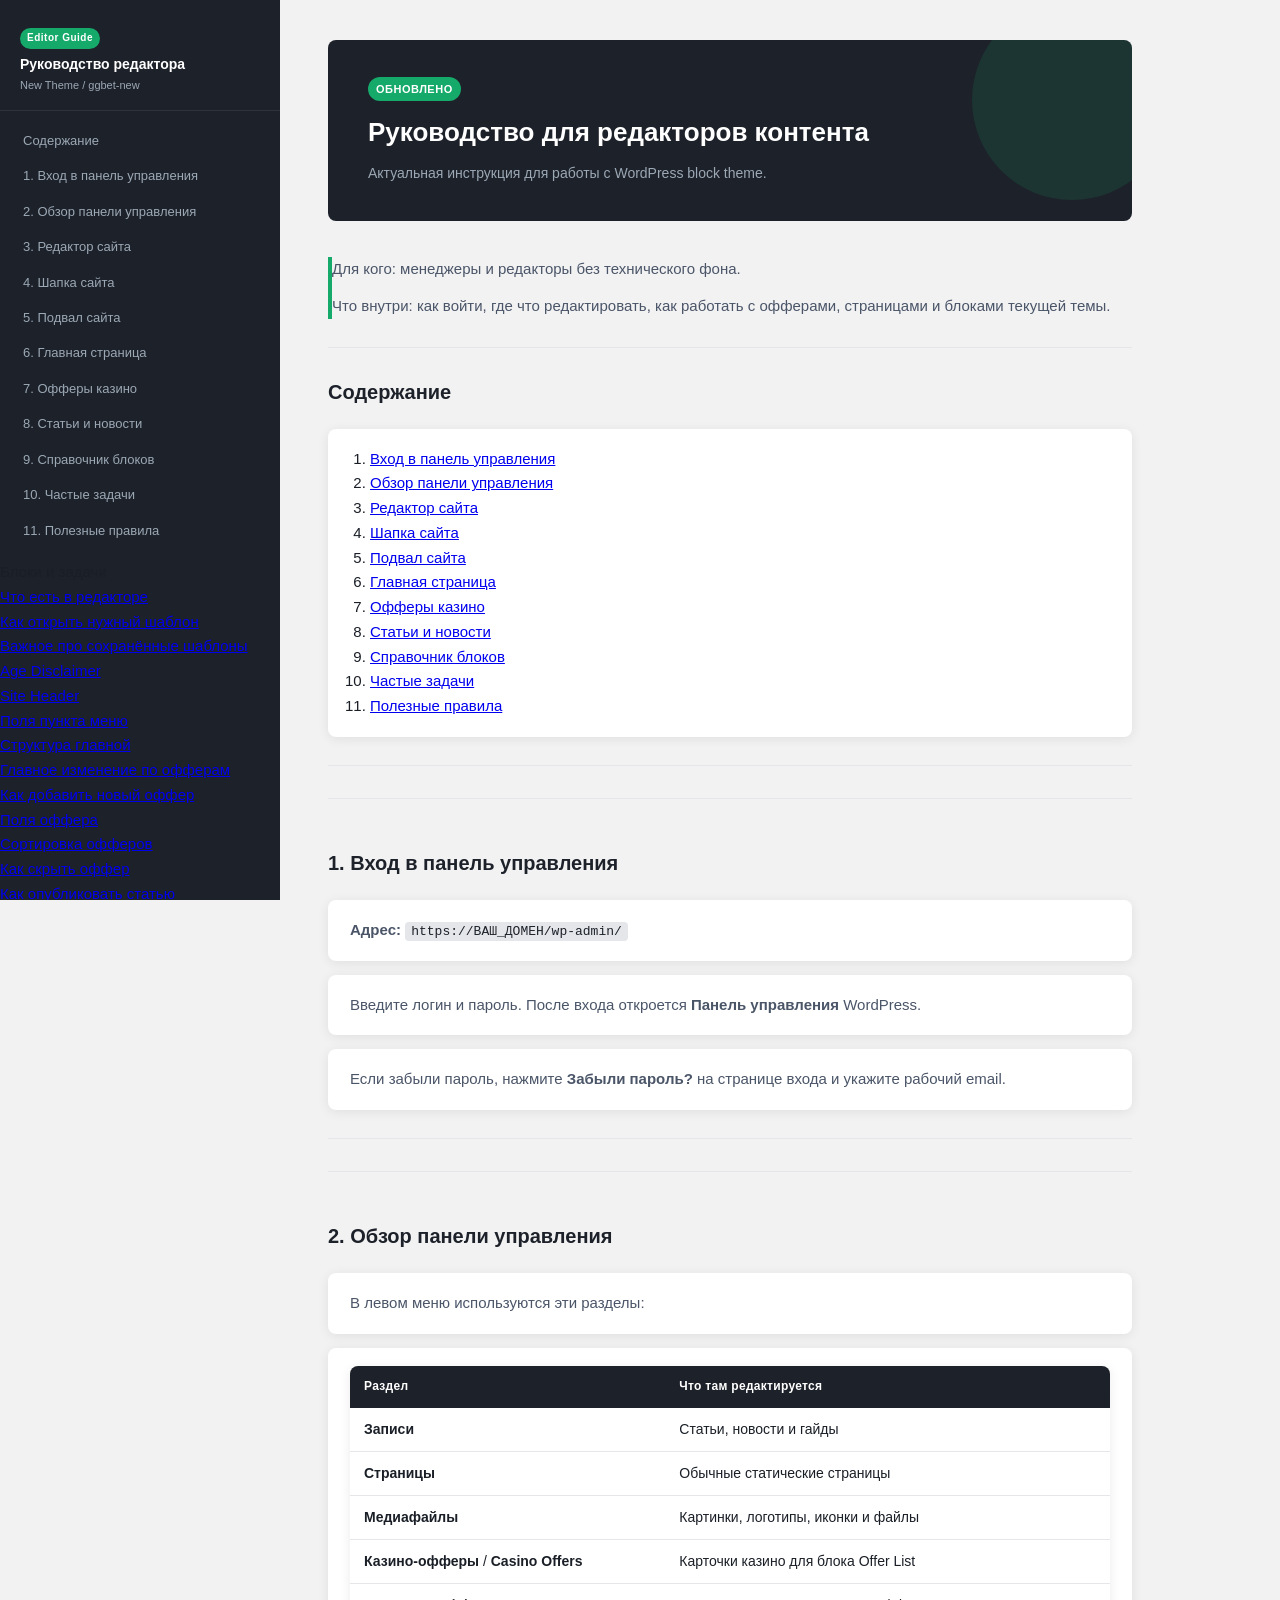
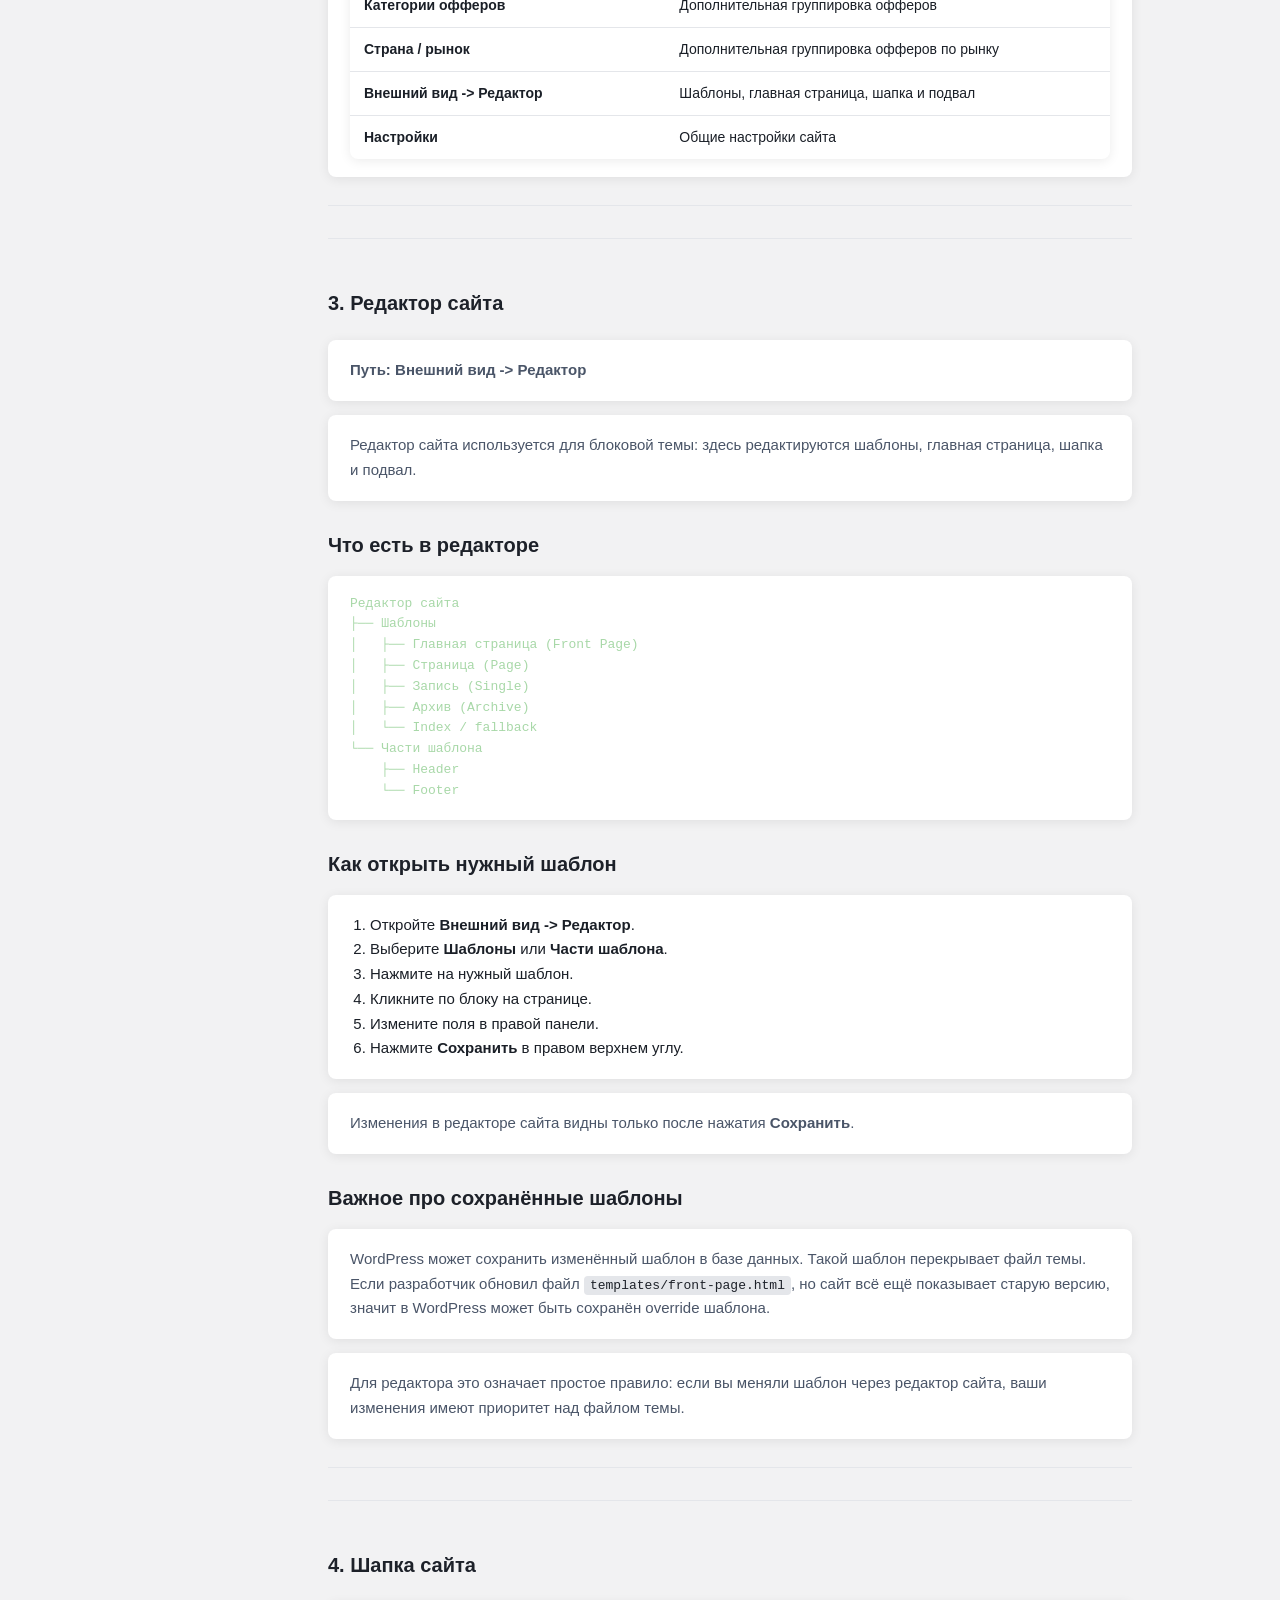
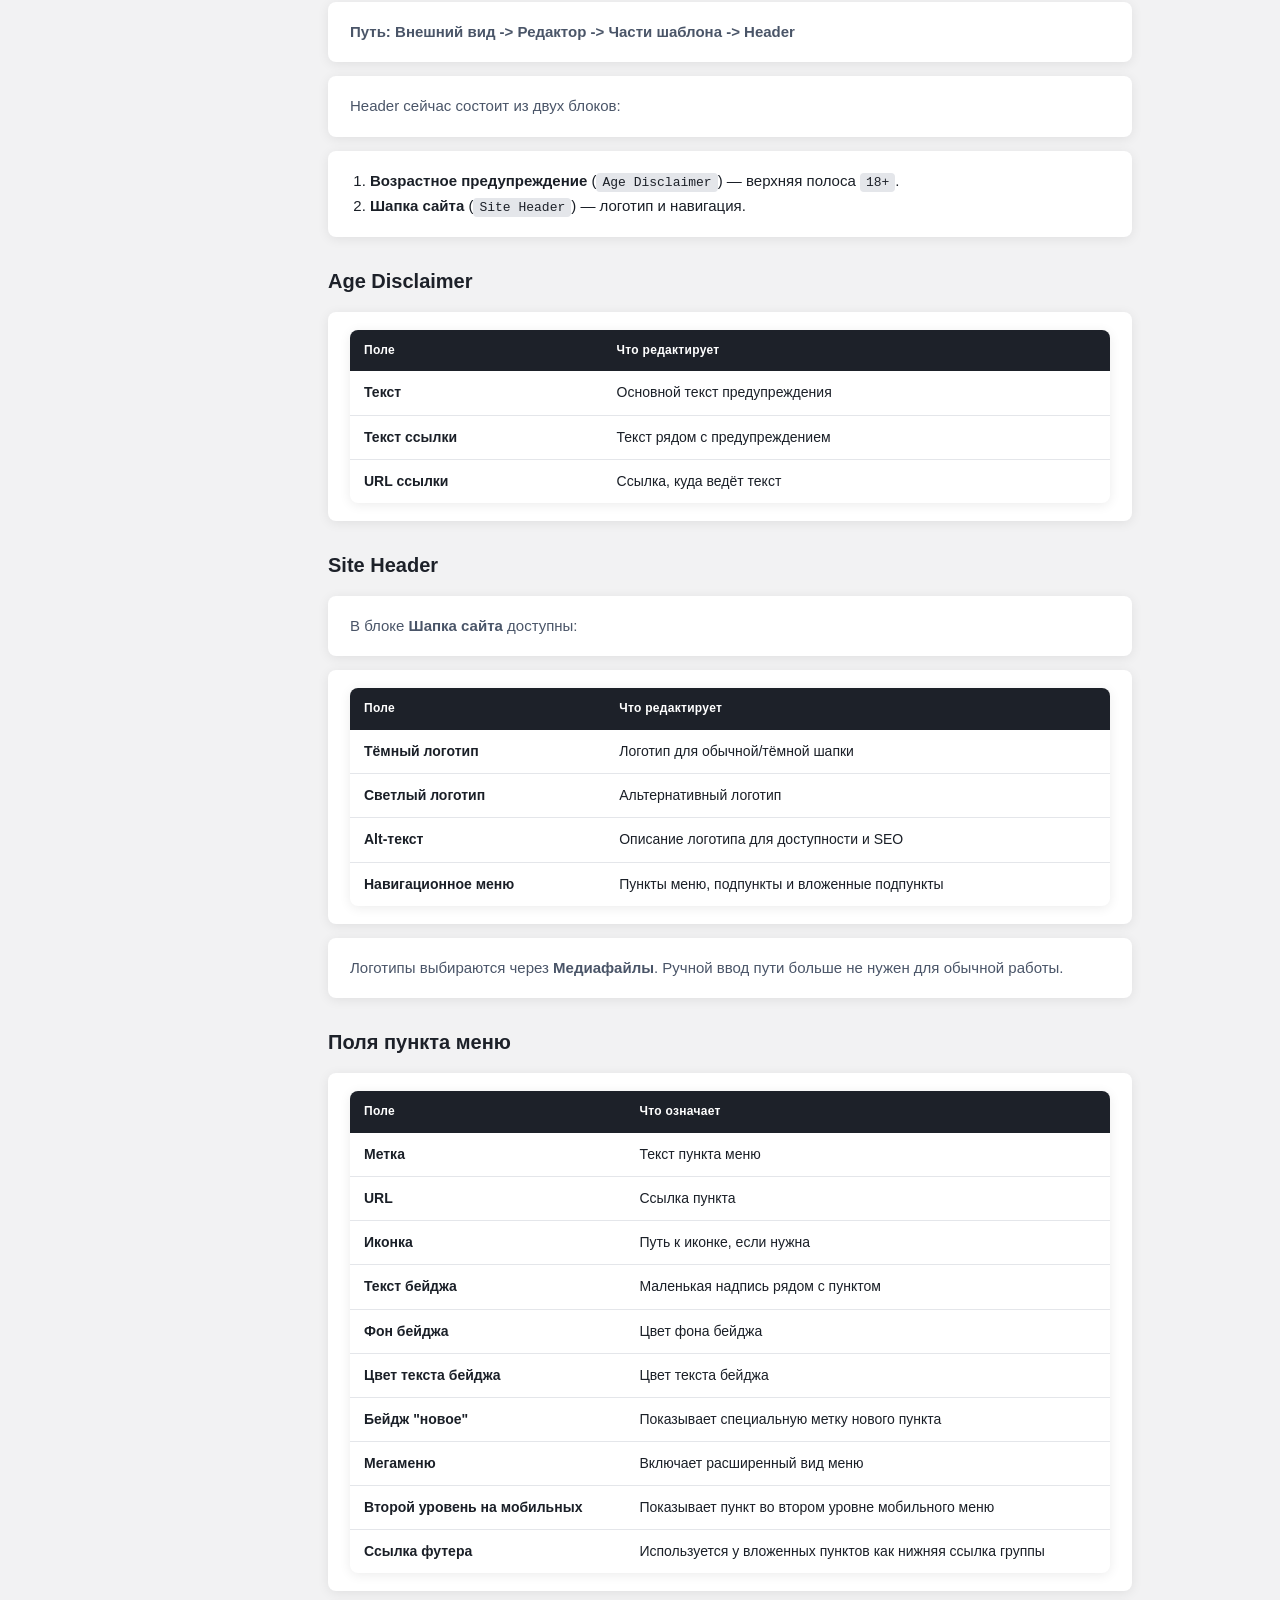
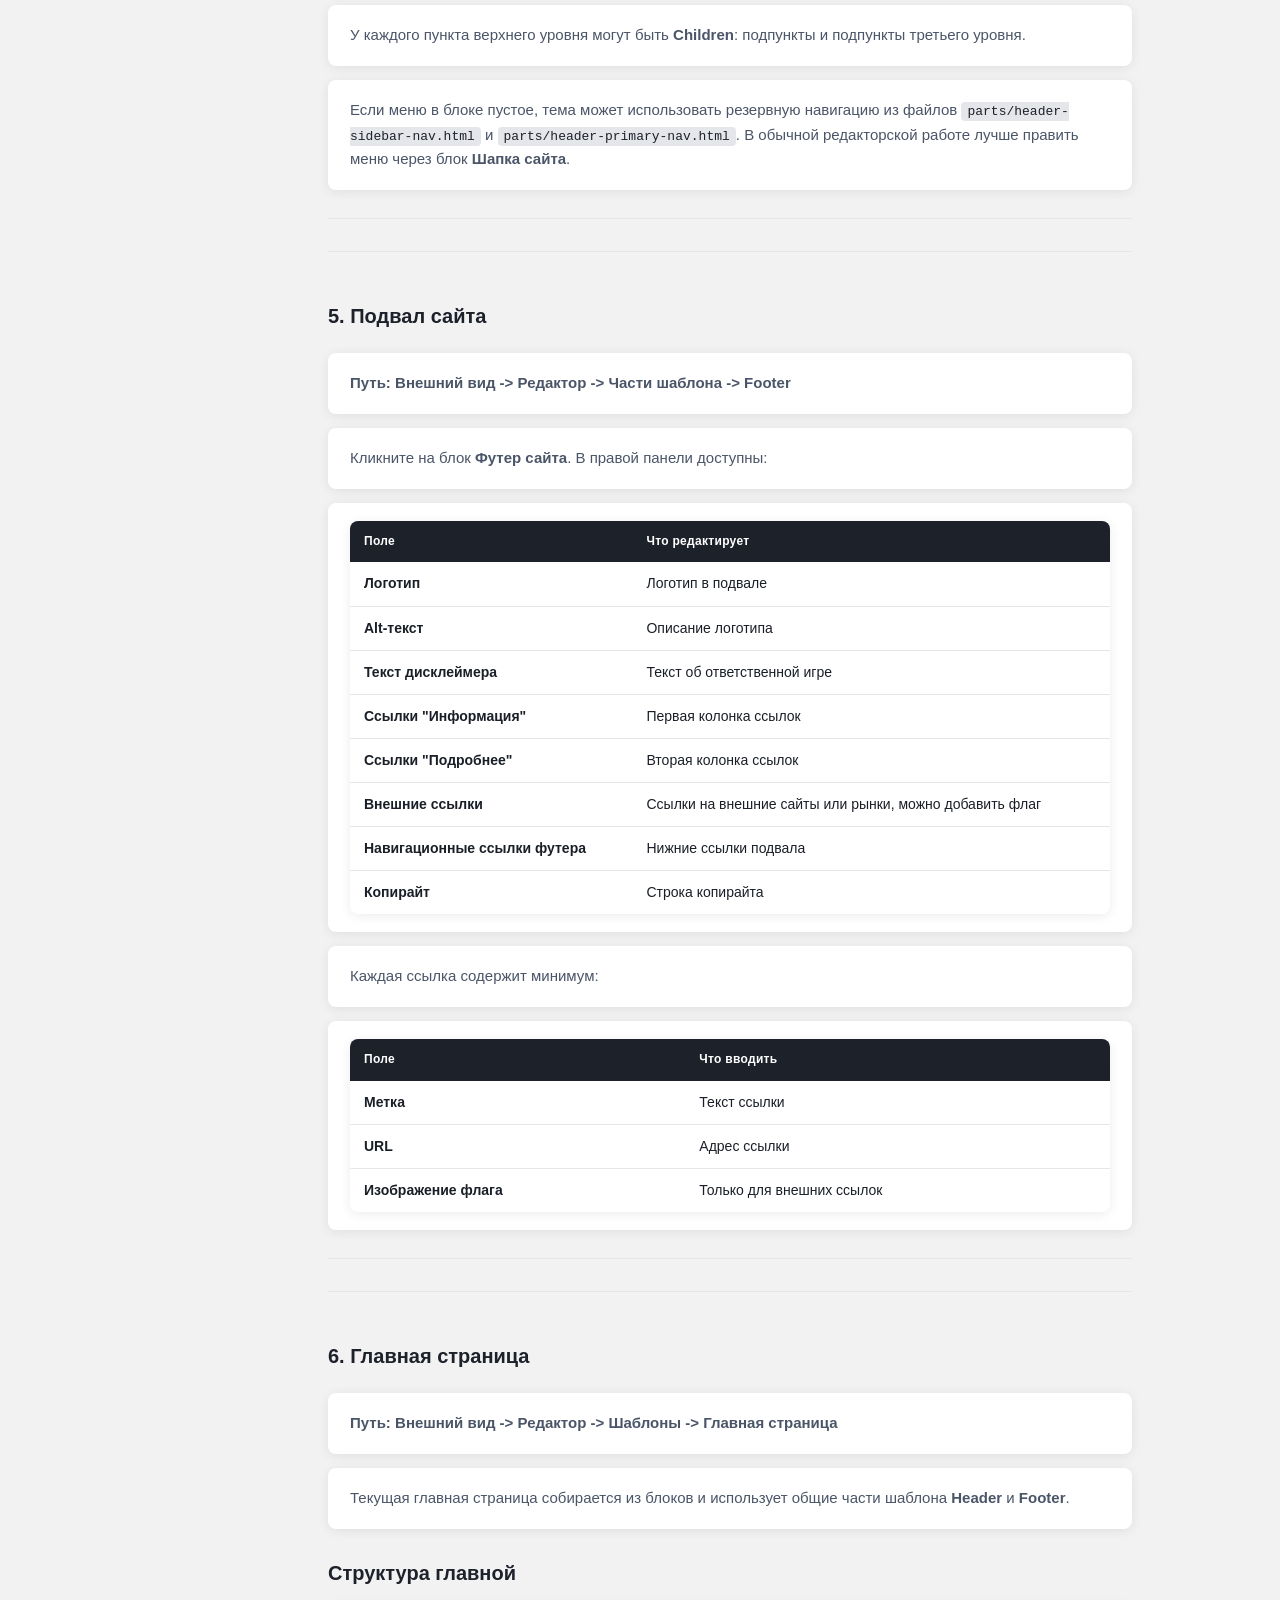
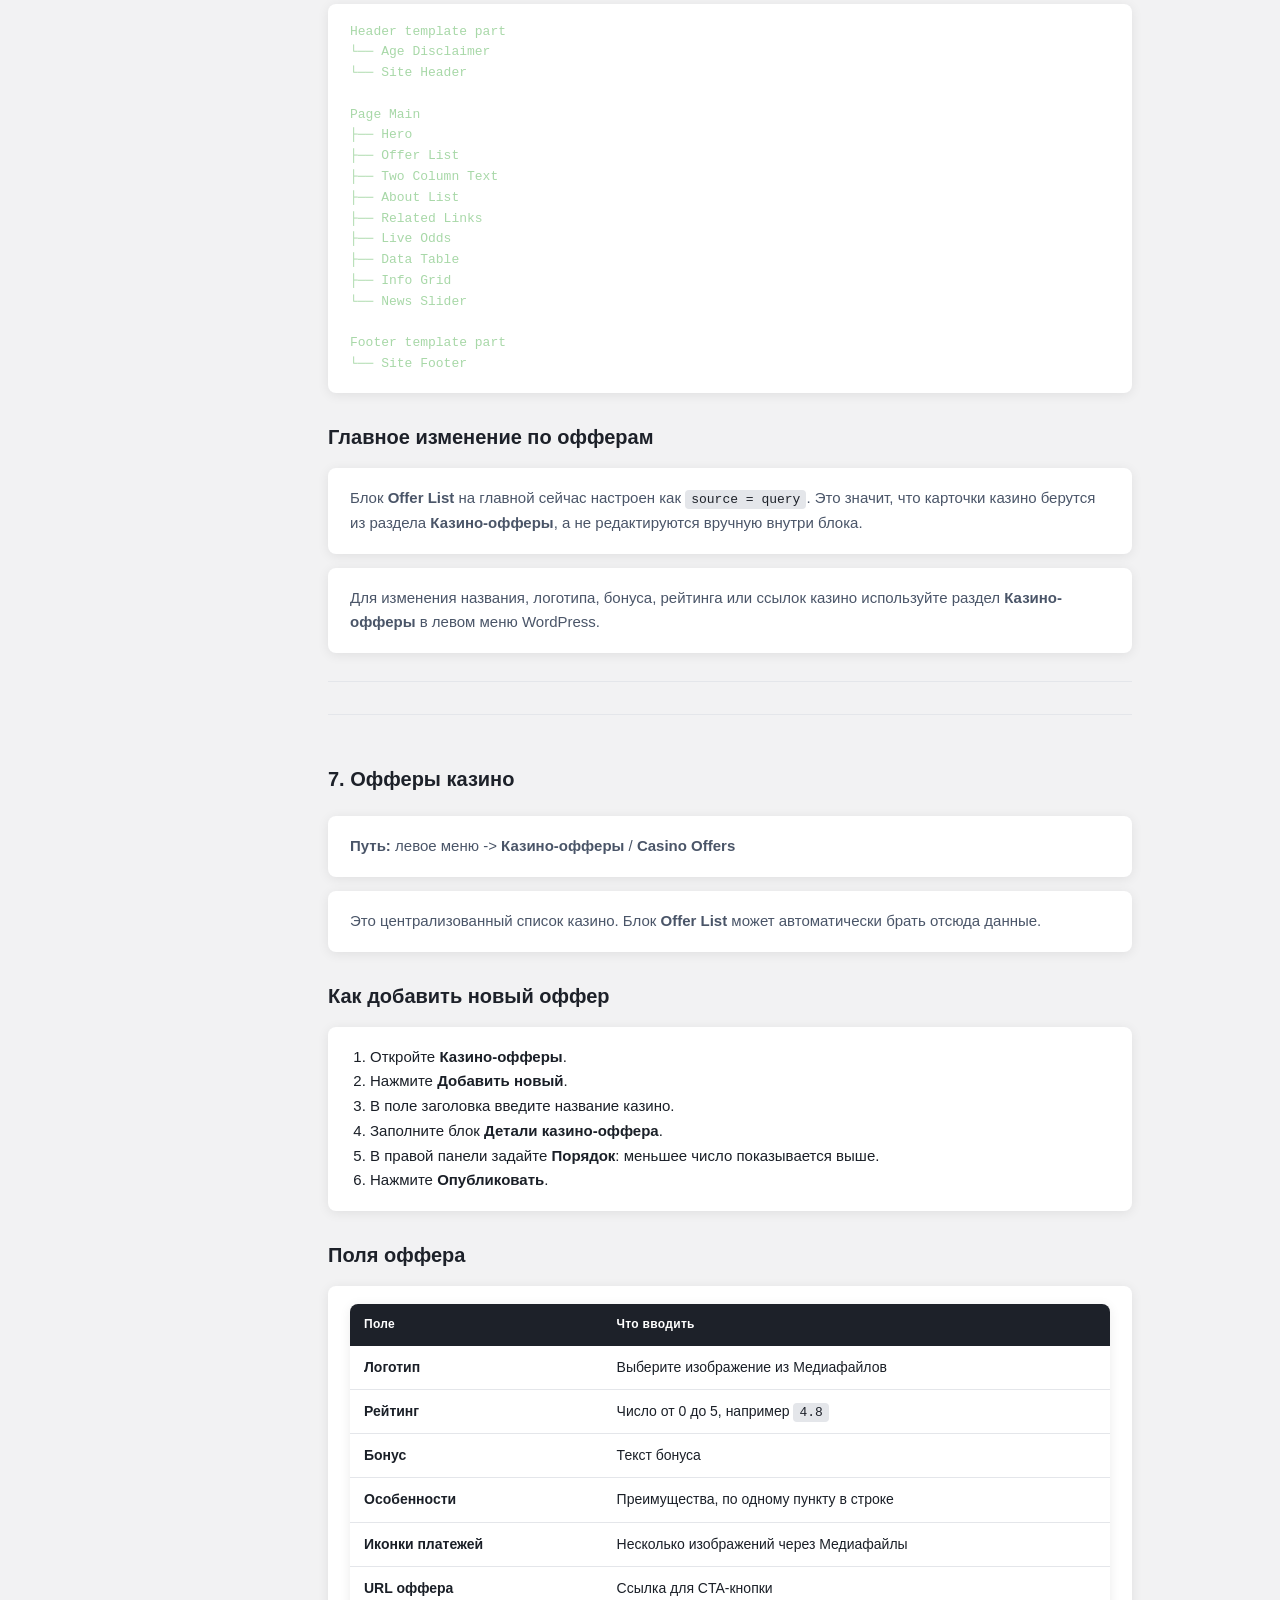
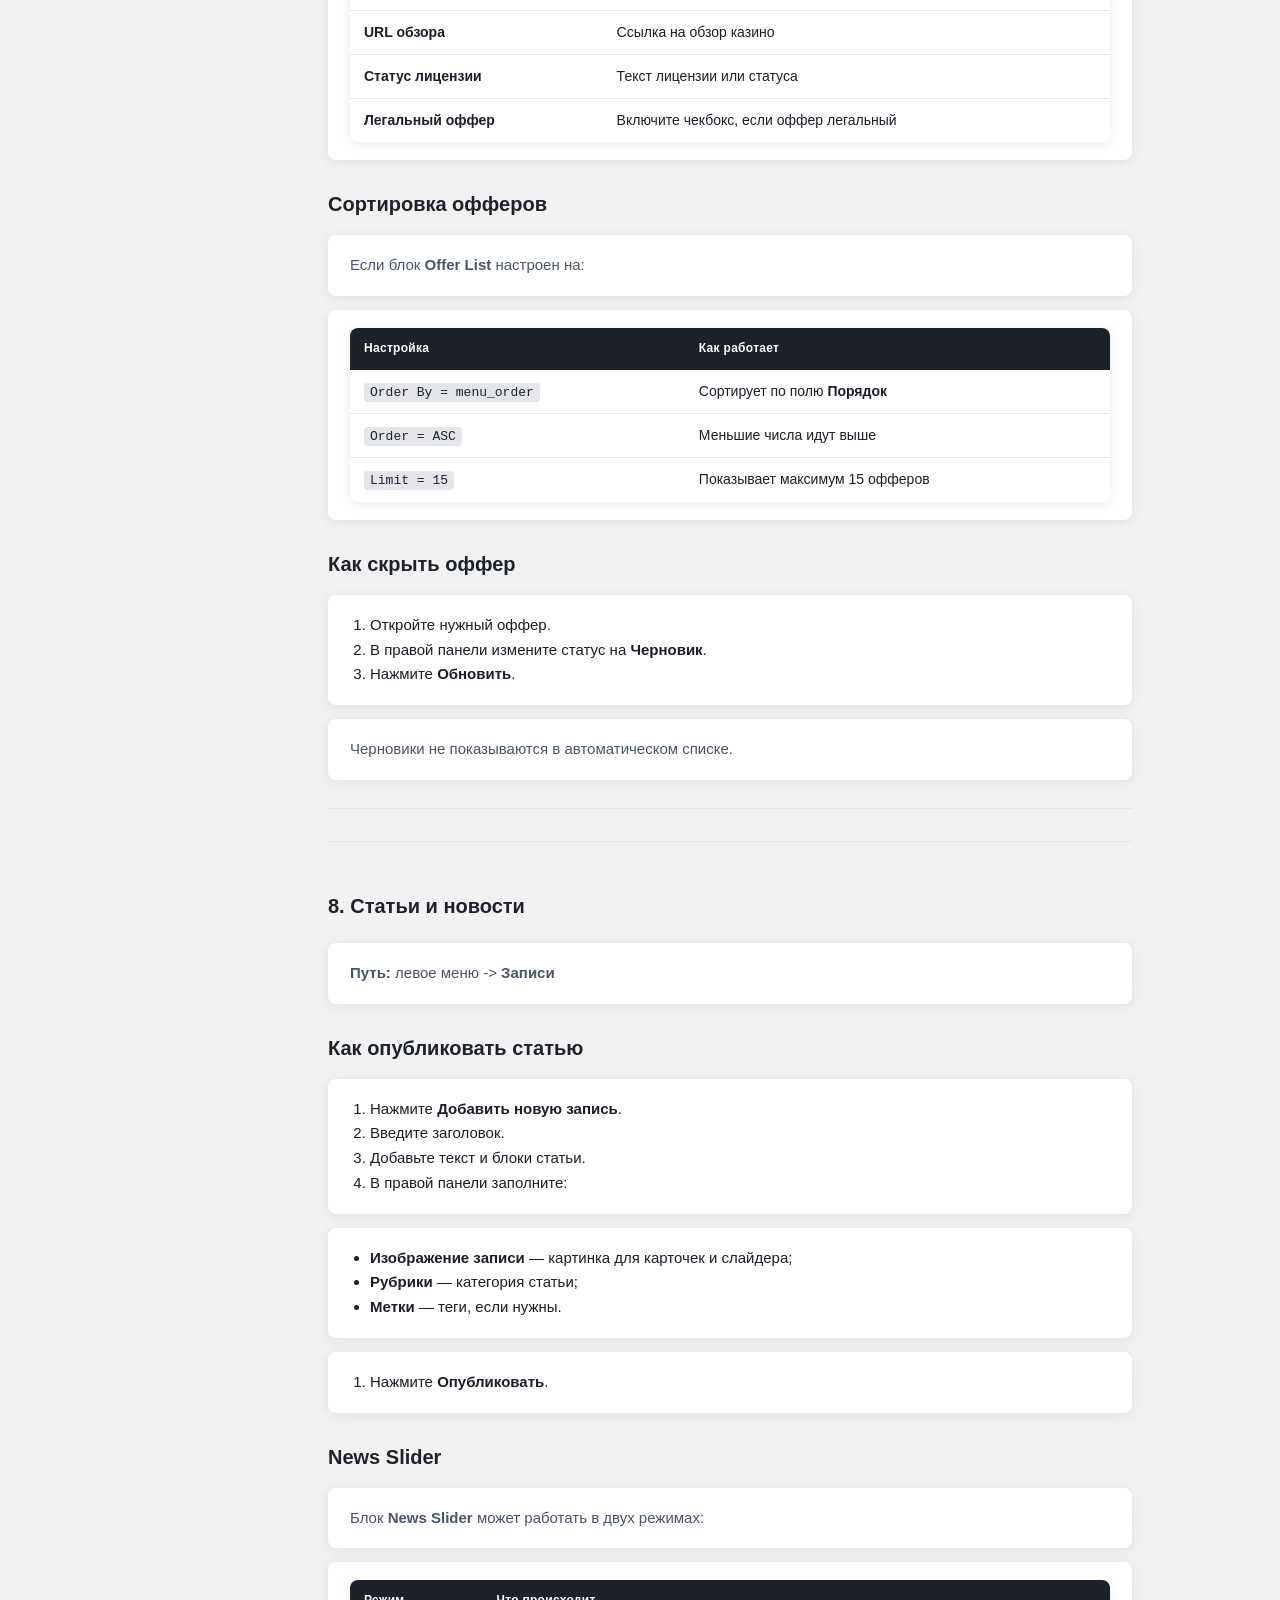
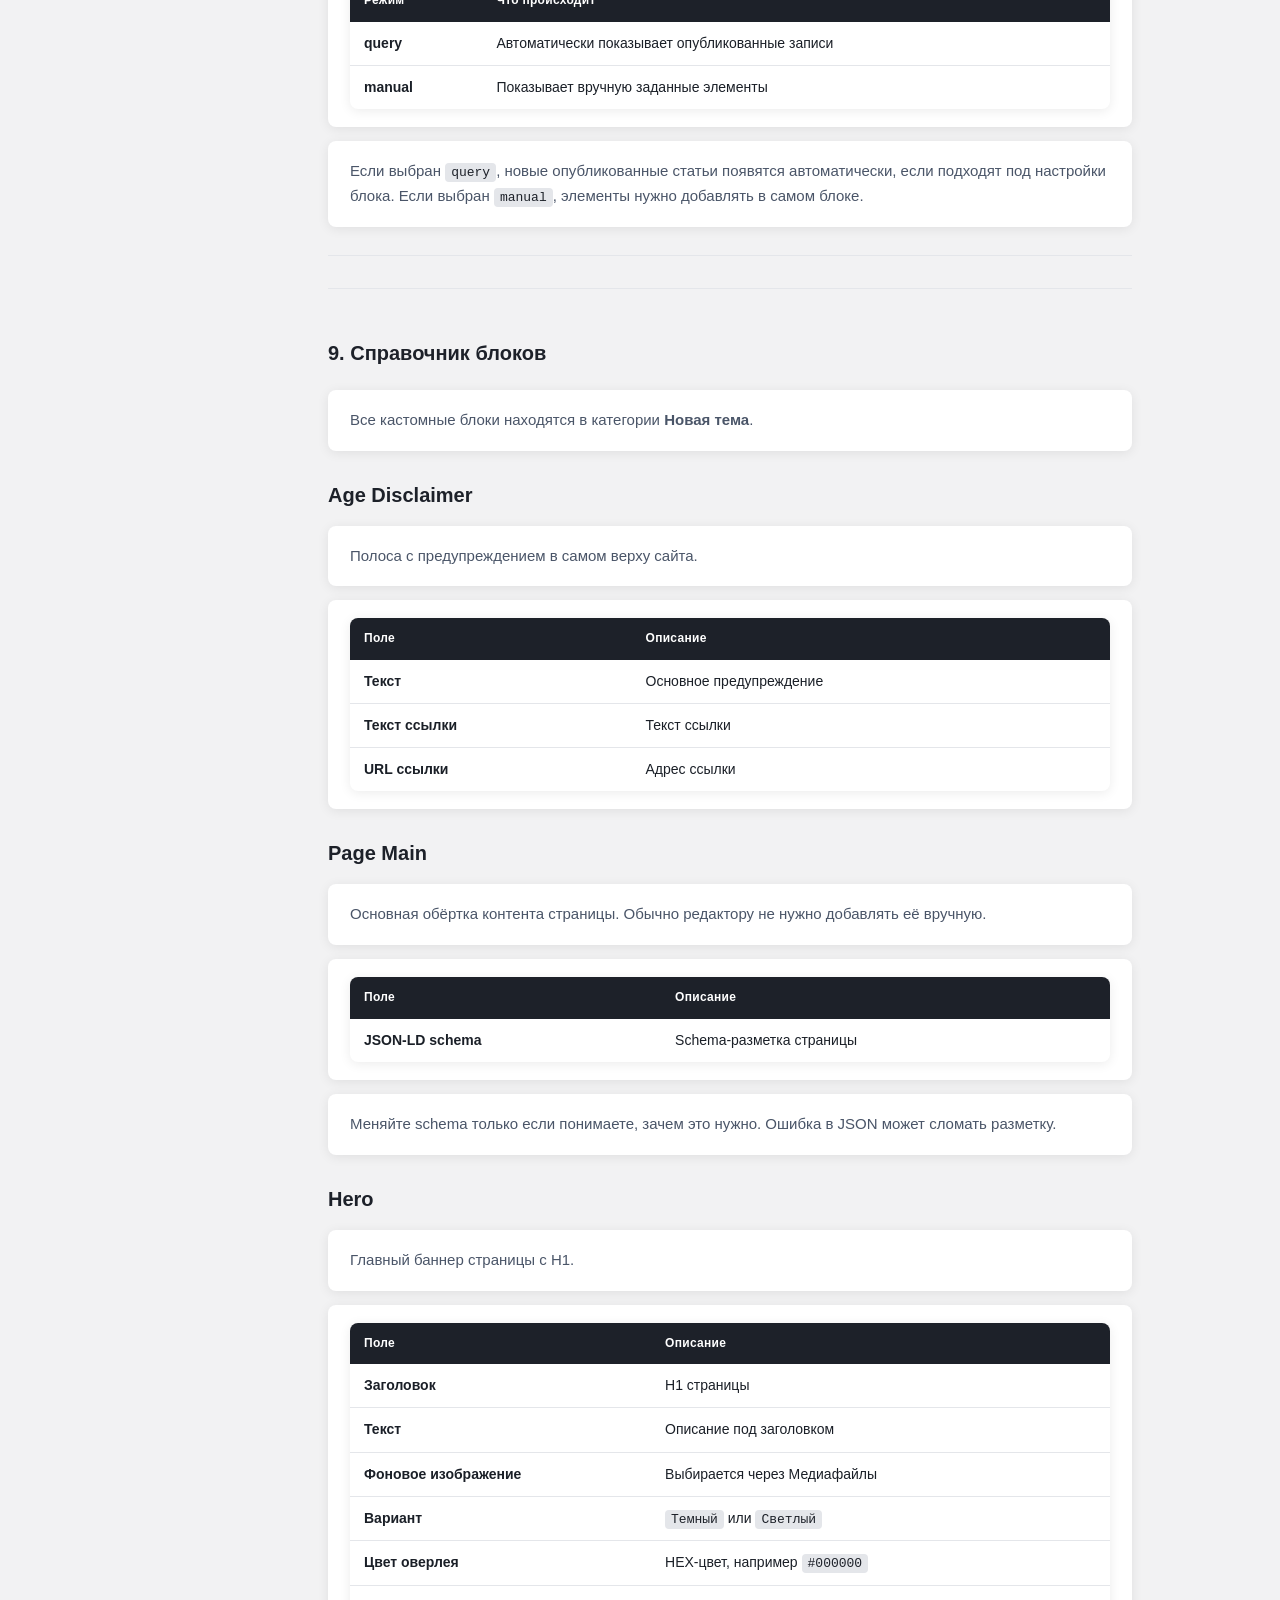
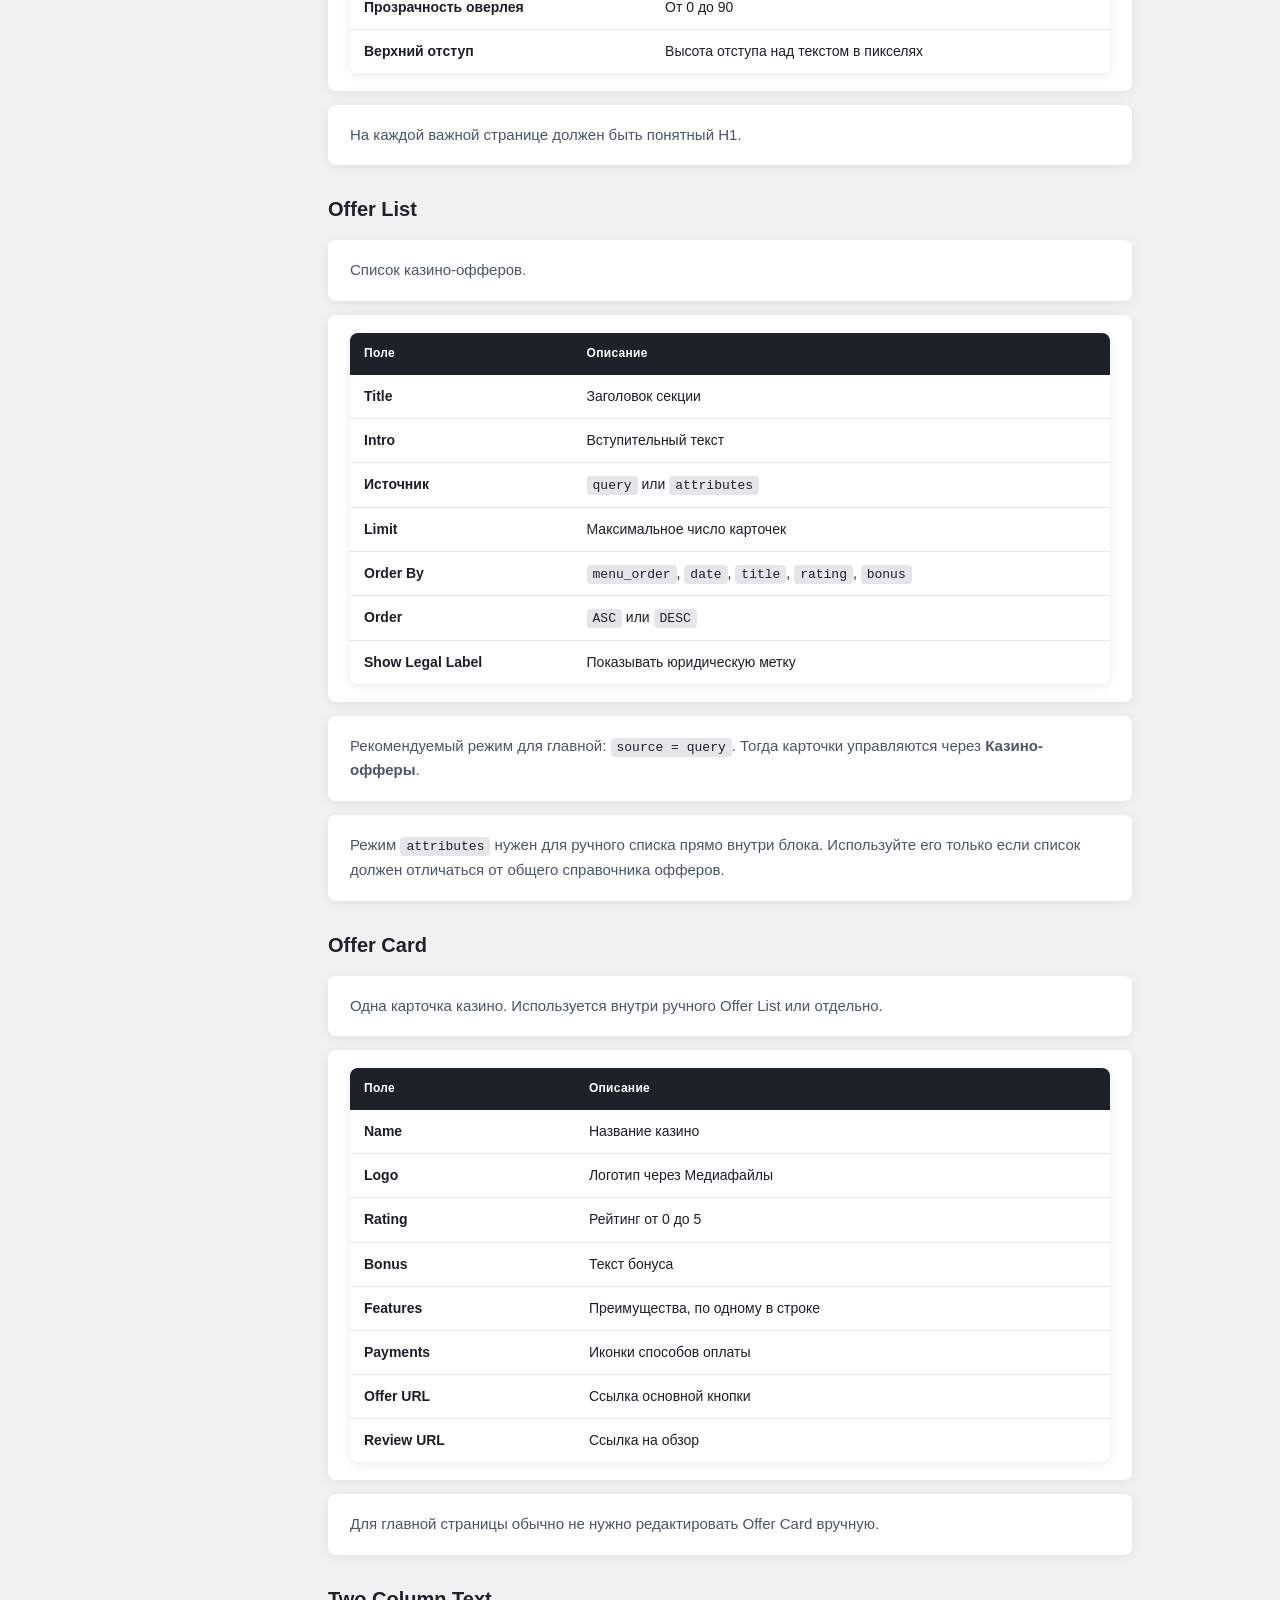
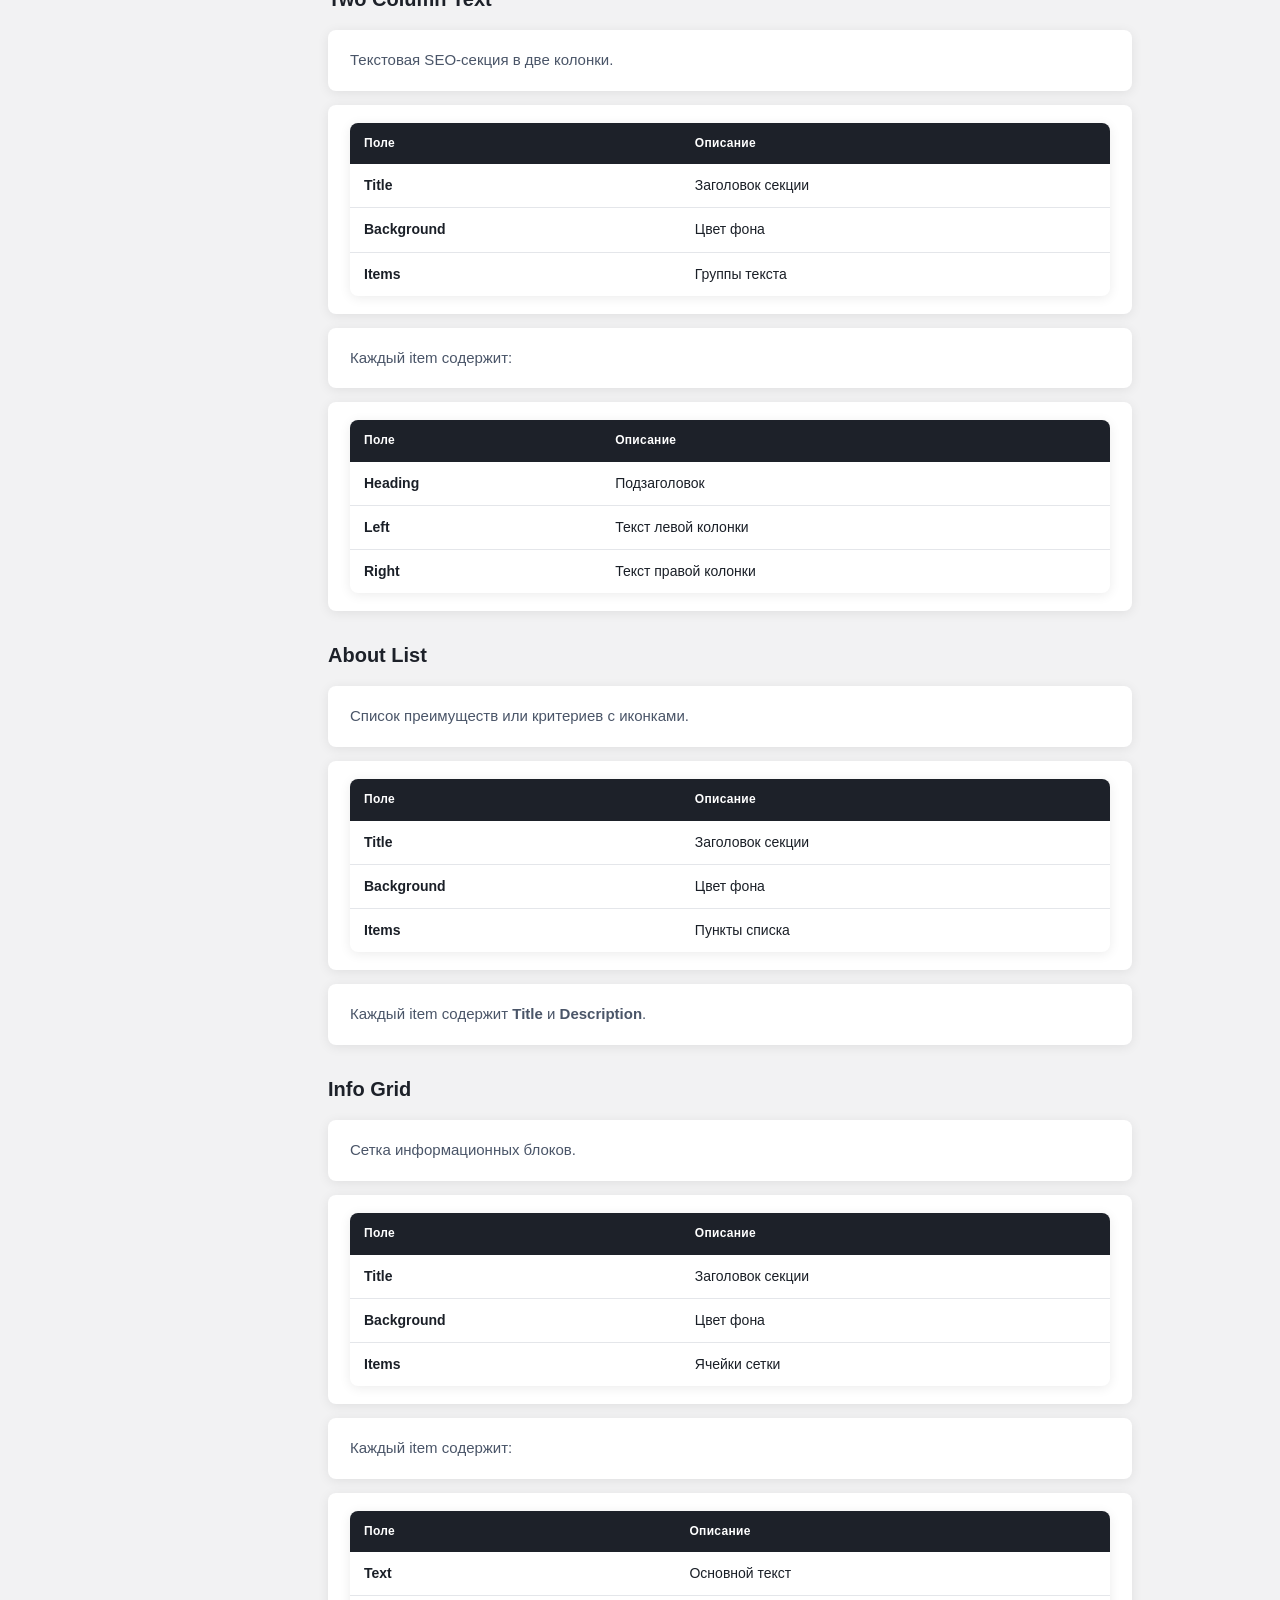
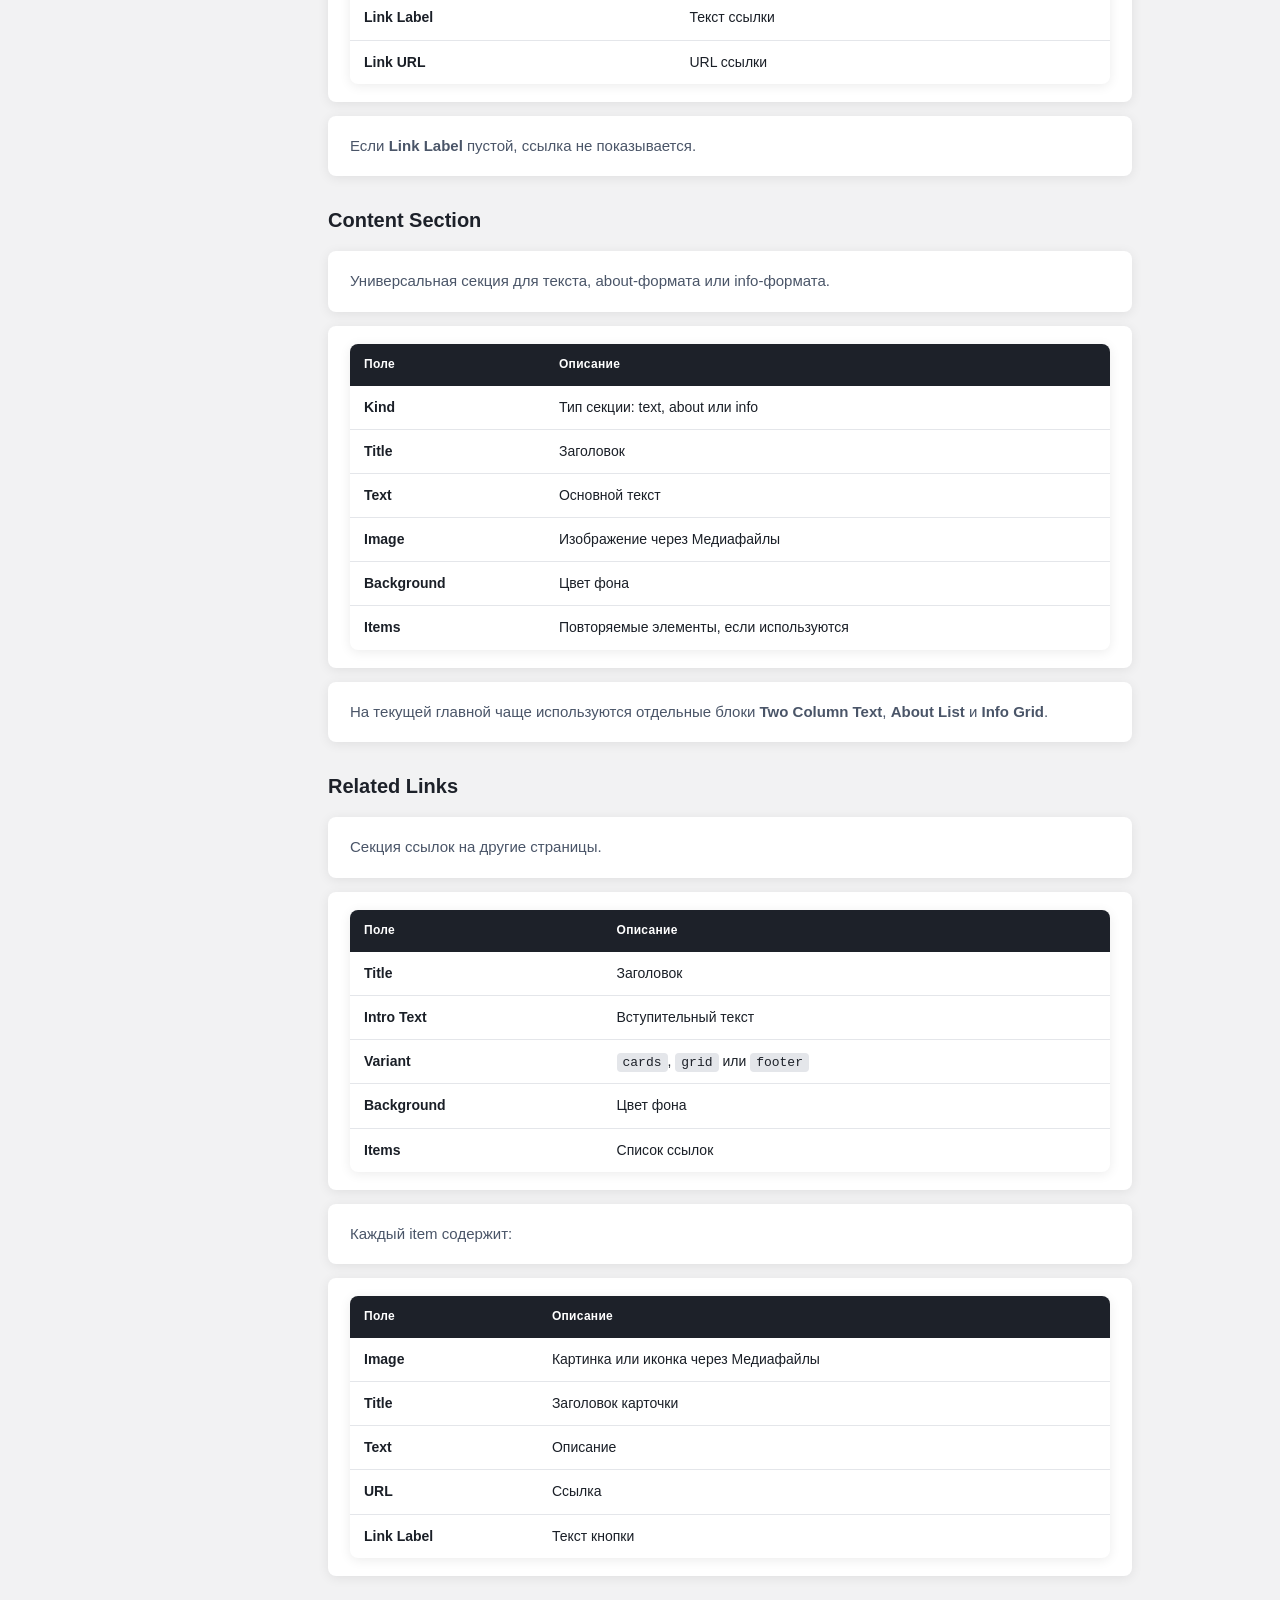
<file: docs/EDITOR-GUIDE.html>
<!DOCTYPE html>
<html lang="ru">
<head>
<meta charset="UTF-8">
<meta name="viewport" content="width=device-width, initial-scale=1.0">
<title>Руководство редактора - New Theme</title>
<style>
/* ── Reset & Base ─────────────────────────────────────────────── */
  *, *::before, *::after { box-sizing: border-box; margin: 0; padding: 0; }
  :root {
    --green:   #15a96a;
    --dark:    #1D2129;
    --dark2:   #2c333e;
    --gray:    #f2f2f3;
    --gray2:   #e4e6ea;
    --gray3:   #9ba8b5;
    --text:    #1a1f27;
    --text2:   #4a5568;
    --white:   #ffffff;
    --orange:  #f6a623;
    --red:     #e53e3e;
    --blue:    #3182ce;
    --sidebar: 280px;
    --radius:  8px;
    --shadow:  0 2px 12px rgba(0,0,0,.08);
  }
  html { scroll-behavior: smooth; }
  body {
    font-family: -apple-system, BlinkMacSystemFont, 'Segoe UI', Roboto, sans-serif;
    font-size: 15px;
    line-height: 1.65;
    color: var(--text);
    background: var(--gray);
    display: flex;
    min-height: 100vh;
  }

  /* ── Sidebar ──────────────────────────────────────────────────── */
  #sidebar {
    width: var(--sidebar);
    flex-shrink: 0;
    background: var(--dark);
    min-height: 100vh;
    position: sticky;
    top: 0;
    height: 100vh;
    overflow-y: auto;
    display: flex;
    flex-direction: column;
  }
  .sidebar-logo {
    padding: 24px 20px 16px;
    border-bottom: 1px solid rgba(255,255,255,.08);
  }
  .sidebar-logo h1 {
    font-size: 14px;
    font-weight: 700;
    color: var(--white);
    line-height: 1.3;
  }
  .sidebar-logo p {
    font-size: 11px;
    color: var(--gray3);
    margin-top: 3px;
  }
  .sidebar-badge {
    display: inline-block;
    background: var(--green);
    color: white;
    font-size: 10px;
    font-weight: 700;
    padding: 2px 7px;
    border-radius: 20px;
    margin-bottom: 6px;
    letter-spacing: .5px;
  }
  nav ul { list-style: none; padding: 12px 0; }
  nav ul li a {
    display: block;
    padding: 7px 20px;
    font-size: 13px;
    color: var(--gray3);
    text-decoration: none;
    transition: color .15s, background .15s;
    border-left: 3px solid transparent;
  }
  nav ul li a:hover,
  nav ul li a.active {
    color: var(--white);
    background: rgba(255,255,255,.05);
    border-left-color: var(--green);
  }
  nav .nav-group {
    padding: 12px 20px 4px;
    font-size: 10px;
    font-weight: 700;
    letter-spacing: 1px;
    text-transform: uppercase;
    color: rgba(255,255,255,.3);
  }
  nav .sub a { padding-left: 34px; font-size: 12px; }

  /* ── Main content ─────────────────────────────────────────────── */
  #main {
    flex: 1;
    padding: 40px 48px;
    max-width: 900px;
  }

  /* ── Section header ───────────────────────────────────────────── */
  .page-header {
    background: var(--dark);
    color: white;
    border-radius: var(--radius);
    padding: 36px 40px;
    margin-bottom: 36px;
    position: relative;
    overflow: hidden;
  }
  .page-header::before {
    content: '';
    position: absolute;
    right: -40px; top: -40px;
    width: 200px; height: 200px;
    border-radius: 50%;
    background: rgba(21,169,106,.15);
  }
  .page-header h1 { font-size: 26px; font-weight: 800; margin-bottom: 8px; }
  .page-header p  { color: var(--gray3); font-size: 14px; }
  .page-header .badge-row { display:flex; gap:8px; margin-top:14px; flex-wrap:wrap; }
  .badge {
    display: inline-block;
    padding: 3px 10px;
    border-radius: 20px;
    font-size: 11px;
    font-weight: 600;
  }
  .badge-green { background: rgba(21,169,106,.2); color: #4ade9e; }
  .badge-gray  { background: rgba(255,255,255,.1); color: var(--gray3); }

  /* ── Content sections ─────────────────────────────────────────── */
  section { margin-bottom: 48px; }
  section + section { border-top: 1px solid var(--gray2); padding-top: 48px; }

  h2.section-title {
    font-size: 20px;
    font-weight: 800;
    color: var(--dark);
    margin-bottom: 20px;
    display: flex;
    align-items: center;
    gap: 10px;
  }
  h2.section-title .num {
    display: inline-flex;
    align-items: center;
    justify-content: center;
    width: 32px; height: 32px;
    border-radius: 50%;
    background: var(--green);
    color: white;
    font-size: 14px;
    font-weight: 800;
    flex-shrink: 0;
  }
  h3.block-title {
    font-size: 16px;
    font-weight: 700;
    color: var(--dark);
    margin: 28px 0 12px;
    padding-bottom: 6px;
    border-bottom: 2px solid var(--gray2);
    display: flex;
    align-items: center;
    gap: 8px;
  }

  p { margin-bottom: 12px; color: var(--text2); }
  p:last-child { margin-bottom: 0; }

  /* ── Cards ────────────────────────────────────────────────────── */
  .card {
    background: white;
    border-radius: var(--radius);
    padding: 20px 24px;
    margin-bottom: 16px;
    box-shadow: var(--shadow);
  }
  .card-grid-2 { display: grid; grid-template-columns: 1fr 1fr; gap: 16px; margin-bottom: 16px; }
  .card-grid-3 { display: grid; grid-template-columns: 1fr 1fr 1fr; gap: 16px; margin-bottom: 16px; }
  @media (max-width: 700px) { .card-grid-2, .card-grid-3 { grid-template-columns: 1fr; } }
  .mini-card {
    background: white;
    border-radius: var(--radius);
    padding: 16px;
    box-shadow: var(--shadow);
    text-align: center;
  }
  .mini-card .icon { font-size: 28px; margin-bottom: 8px; }
  .mini-card h4 { font-size: 13px; font-weight: 700; margin-bottom: 4px; }
  .mini-card p  { font-size: 12px; color: var(--gray3); margin: 0; }

  /* ── Tables ───────────────────────────────────────────────────── */
  .table-wrap { overflow-x: auto; margin-bottom: 16px; }
  table {
    width: 100%;
    border-collapse: collapse;
    background: white;
    border-radius: var(--radius);
    overflow: hidden;
    box-shadow: var(--shadow);
    font-size: 14px;
  }
  thead th {
    background: var(--dark);
    color: white;
    padding: 11px 14px;
    text-align: left;
    font-size: 12px;
    font-weight: 700;
    letter-spacing: .3px;
  }
  tbody td { padding: 10px 14px; border-bottom: 1px solid var(--gray2); vertical-align: top; }
  tbody tr:last-child td { border-bottom: none; }
  tbody tr:hover td { background: #f8fafb; }
  .col-param { font-family: monospace; font-size: 13px; color: var(--dark); font-weight: 600; white-space: nowrap; }
  .col-type  { font-size: 11px; color: var(--gray3); font-style: italic; white-space: nowrap; }
  .col-req   { color: var(--red); font-weight: 700; }

  /* ── Steps ────────────────────────────────────────────────────── */
  .steps { counter-reset: step; list-style: none; padding: 0; }
  .steps li {
    counter-increment: step;
    position: relative;
    padding: 0 0 20px 52px;
  }
  .steps li::before {
    content: counter(step);
    position: absolute;
    left: 0; top: 0;
    width: 32px; height: 32px;
    border-radius: 50%;
    background: var(--green);
    color: white;
    font-weight: 800;
    font-size: 14px;
    display: flex;
    align-items: center;
    justify-content: center;
  }
  .steps li::after {
    content: '';
    position: absolute;
    left: 15px;
    top: 36px;
    bottom: 4px;
    width: 2px;
    background: var(--gray2);
  }
  .steps li:last-child::after { display: none; }
  .steps li:last-child { padding-bottom: 0; }
  .steps li strong { display: block; font-size: 14px; margin-bottom: 4px; color: var(--dark); }
  .steps li p { font-size: 13px; margin: 0; }

  /* ── Alerts ───────────────────────────────────────────────────── */
  .alert {
    border-radius: var(--radius);
    padding: 14px 18px;
    margin-bottom: 16px;
    display: flex;
    gap: 12px;
    font-size: 13px;
    line-height: 1.5;
  }
  .alert .icon { font-size: 18px; flex-shrink: 0; margin-top: 1px; }
  .alert p { margin: 0; color: inherit; }
  .alert-tip      { background: #e8f5ee; color: #155724; }
  .alert-warn     { background: #fff8e1; color: #856404; }
  .alert-important{ background: #fdecea; color: #721c24; }
  .alert-info     { background: #e8f0fe; color: #1a56db; }

  /* ── Screenshot placeholder ───────────────────────────────────── */
  .screenshot {
    border: 2px dashed #c0c8d4;
    border-radius: var(--radius);
    background: #f8fafc;
    padding: 24px;
    margin: 16px 0;
    text-align: center;
  }
  .screenshot .cam { font-size: 32px; margin-bottom: 8px; display: block; }
  .screenshot .label {
    font-size: 13px;
    font-weight: 700;
    color: var(--dark);
    margin-bottom: 6px;
  }
  .screenshot .hint {
    font-size: 12px;
    color: var(--gray3);
    line-height: 1.5;
  }
  .screenshot .hint code {
    background: #e4e6ea;
    padding: 1px 5px;
    border-radius: 3px;
    font-family: monospace;
  }

  /* ── Code & Kbd ───────────────────────────────────────────────── */
  code {
    background: var(--gray2);
    border-radius: 4px;
    padding: 2px 6px;
    font-family: 'Courier New', monospace;
    font-size: 13px;
    color: var(--dark);
  }
  kbd {
    background: var(--dark);
    color: white;
    border-radius: 4px;
    padding: 2px 7px;
    font-size: 12px;
    font-family: monospace;
    box-shadow: 0 2px 0 rgba(0,0,0,.4);
  }
  pre {
    background: var(--dark);
    color: #a8d8a8;
    border-radius: var(--radius);
    padding: 16px;
    font-size: 13px;
    overflow-x: auto;
    margin-bottom: 16px;
    line-height: 1.6;
  }

  /* ── Path breadcrumb ──────────────────────────────────────────── */
  .path {
    display: inline-flex;
    align-items: center;
    gap: 6px;
    background: var(--dark2);
    color: var(--white);
    border-radius: 20px;
    padding: 5px 14px;
    font-size: 12px;
    font-weight: 600;
    margin-bottom: 14px;
  }
  .path .sep { color: var(--green); font-weight: 800; }

  /* ── Block reference cards ────────────────────────────────────── */
  .block-card {
    background: white;
    border-radius: var(--radius);
    box-shadow: var(--shadow);
    margin-bottom: 24px;
    overflow: hidden;
  }
  .block-card-header {
    background: var(--dark);
    color: white;
    padding: 14px 20px;
    display: flex;
    align-items: center;
    gap: 12px;
  }
  .block-card-header .bc-icon { font-size: 22px; }
  .block-card-header h3 {
    font-size: 15px;
    font-weight: 700;
    margin: 0;
  }
  .block-card-header .bc-slug {
    margin-left: auto;
    background: rgba(255,255,255,.1);
    color: var(--gray3);
    font-size: 11px;
    padding: 2px 8px;
    border-radius: 4px;
    font-family: monospace;
  }
  .block-card-body { padding: 16px 20px; }
  .block-desc { font-size: 13px; color: var(--text2); margin-bottom: 12px; }

  /* ── Tag pills ────────────────────────────────────────────────── */
  .pill {
    display: inline-block;
    padding: 2px 8px;
    border-radius: 20px;
    font-size: 11px;
    font-weight: 600;
  }
  .pill-green  { background: #e6f7ef; color: #157a48; }
  .pill-orange { background: #fef3e2; color: #9a6011; }
  .pill-blue   { background: #e8f0fe; color: #1a56db; }
  .pill-gray   { background: var(--gray2); color: var(--text2); }

  /* ── Page map ─────────────────────────────────────────────────── */
  .page-map {
    background: white;
    border-radius: var(--radius);
    padding: 20px;
    box-shadow: var(--shadow);
    margin-bottom: 16px;
  }
  .pm-row {
    display: flex;
    align-items: center;
    padding: 7px 0;
    border-bottom: 1px solid var(--gray2);
    font-size: 13px;
  }
  .pm-row:last-child { border-bottom: none; }
  .pm-indent { flex-shrink: 0; color: var(--gray2); margin-right: 4px; }
  .pm-icon { font-size: 16px; margin-right: 8px; }
  .pm-name { font-weight: 600; color: var(--dark); flex: 1; }
  .pm-desc { font-size: 12px; color: var(--gray3); }

  /* ── Quick task cards ─────────────────────────────────────────── */
  .task-card {
    background: white;
    border-radius: var(--radius);
    box-shadow: var(--shadow);
    margin-bottom: 20px;
    overflow: hidden;
  }
  .task-header {
    padding: 14px 20px;
    background: var(--gray);
    border-bottom: 1px solid var(--gray2);
    display: flex;
    align-items: center;
    gap: 10px;
    cursor: pointer;
    user-select: none;
  }
  .task-header h4 { font-size: 14px; font-weight: 700; color: var(--dark); flex: 1; }
  .task-header .tag { font-size: 11px; color: var(--gray3); }
  .task-body { padding: 16px 20px; }

  /* ── Footer ───────────────────────────────────────────────────── */
  .guide-footer {
    margin-top: 48px;
    padding-top: 24px;
    border-top: 1px solid var(--gray2);
    font-size: 12px;
    color: var(--gray3);
    text-align: center;
  }

  /* ── Print ────────────────────────────────────────────────────── */
  @media print {
    #sidebar { display: none; }
    #main { max-width: 100%; padding: 20px; }
    .screenshot { break-inside: avoid; }
  }
/* Generated from docs/EDITOR-GUIDE.md */
#main section { margin-bottom: 32px; }
#main section > p, #main section > ul, #main section > ol, #main section > blockquote, #main section > .table-wrap, #main section > pre { background: var(--white); border-radius: var(--radius); box-shadow: var(--shadow); padding: 18px 22px; margin: 14px 0; }
#main section > ul, #main section > ol { padding-left: 42px; }
#main h3 { margin: 28px 0 10px; font-size: 20px; color: var(--dark); }
#main h4 { margin: 20px 0 8px; font-size: 16px; color: var(--dark2); }
#main hr { border: 0; border-top: 1px solid var(--gray2); margin: 28px 0; }
.badge { display: inline-block; background: var(--green); color: #fff; font-size: 11px; font-weight: 700; padding: 3px 8px; border-radius: 20px; margin-bottom: 10px; text-transform: uppercase; letter-spacing: .5px; }
blockquote { border-left: 4px solid var(--green); color: var(--text2); }
.table-wrap { overflow-x: auto; }
.table-wrap table { background: #fff; }
pre code { background: transparent; padding: 0; color: inherit; }
.guide-footer { margin: 36px 0 8px; color: var(--text2); font-size: 13px; }
@media (max-width: 900px) { body { display:block; } #sidebar { position:relative; width:100%; height:auto; min-height:0; } #main { padding:24px 18px; } }
</style>
</head>
<body>
<aside id="sidebar">
  <div class="sidebar-logo">
    <span class="sidebar-badge">Editor Guide</span>
    <h1>Руководство редактора</h1>
    <p>New Theme / ggbet-new</p>
  </div>
  <nav><ul>
<li><a href="#содержание">Содержание</a></li>
<li><a href="#1-вход-в-панель-управления">1. Вход в панель управления</a></li>
<li><a href="#2-обзор-панели-управления">2. Обзор панели управления</a></li>
<li><a href="#3-редактор-сайта">3. Редактор сайта</a></li>
<li><a href="#4-шапка-сайта">4. Шапка сайта</a></li>
<li><a href="#5-подвал-сайта">5. Подвал сайта</a></li>
<li><a href="#6-главная-страница">6. Главная страница</a></li>
<li><a href="#7-офферы-казино">7. Офферы казино</a></li>
<li><a href="#8-статьи-и-новости">8. Статьи и новости</a></li>
<li><a href="#9-справочник-блоков">9. Справочник блоков</a></li>
<li><a href="#10-частые-задачи">10. Частые задачи</a></li>
<li><a href="#11-полезные-правила">11. Полезные правила</a></li>
</ul></nav>
  <div class="nav-group">Блоки и задачи</div><ul class="sub">
<li><a href="#что-есть-в-редакторе">Что есть в редакторе</a></li>
<li><a href="#как-открыть-нужный-шаблон">Как открыть нужный шаблон</a></li>
<li><a href="#важное-про-сохранённые-шаблоны">Важное про сохранённые шаблоны</a></li>
<li><a href="#age-disclaimer">Age Disclaimer</a></li>
<li><a href="#site-header">Site Header</a></li>
<li><a href="#поля-пункта-меню">Поля пункта меню</a></li>
<li><a href="#структура-главной">Структура главной</a></li>
<li><a href="#главное-изменение-по-офферам">Главное изменение по офферам</a></li>
<li><a href="#как-добавить-новый-оффер">Как добавить новый оффер</a></li>
<li><a href="#поля-оффера">Поля оффера</a></li>
<li><a href="#сортировка-офферов">Сортировка офферов</a></li>
<li><a href="#как-скрыть-оффер">Как скрыть оффер</a></li>
<li><a href="#как-опубликовать-статью">Как опубликовать статью</a></li>
<li><a href="#news-slider">News Slider</a></li>
<li><a href="#age-disclaimer">Age Disclaimer</a></li>
<li><a href="#page-main">Page Main</a></li>
<li><a href="#hero">Hero</a></li>
<li><a href="#offer-list">Offer List</a></li>
<li><a href="#offer-card">Offer Card</a></li>
<li><a href="#two-column-text">Two Column Text</a></li>
<li><a href="#about-list">About List</a></li>
<li><a href="#info-grid">Info Grid</a></li>
<li><a href="#content-section">Content Section</a></li>
<li><a href="#related-links">Related Links</a></li>
<li><a href="#data-table">Data Table</a></li>
<li><a href="#news-slider">News Slider</a></li>
<li><a href="#live-odds">Live Odds</a></li>
<li><a href="#faq-и-faq-item">FAQ и FAQ Item</a></li>
<li><a href="#card-grid-и-link-card">Card Grid и Link Card</a></li>
<li><a href="#изменить-бонус-у-казино">Изменить бонус у казино</a></li>
<li><a href="#поменять-порядок-казино">Поменять порядок казино</a></li>
<li><a href="#добавить-логотип-или-иконки-платежей-к-офферу">Добавить логотип или иконки платежей к офферу</a></li>
<li><a href="#изменить-h1-на-главной">Изменить H1 на главной</a></li>
<li><a href="#заменить-фоновую-картинку-hero">Заменить фоновую картинку Hero</a></li>
<li><a href="#добавить-пункт-меню">Добавить пункт меню</a></li>
<li><a href="#изменить-текст-в-подвале">Изменить текст в подвале</a></li>
</ul>
</aside>
<main id="main">
<div class="page-header" id="руководство-для-редакторов-контента"><span class="badge">Обновлено</span><h1>Руководство для редакторов контента</h1><p>Актуальная инструкция для работы с WordPress block theme.</p></div>
<blockquote><p>Для кого: менеджеры и редакторы без технического фона.</p><p>Что внутри: как войти, где что редактировать, как работать с офферами, страницами и блоками текущей темы.</p></blockquote>
<hr>
<section id="содержание">
<h2 class="section-title">Содержание</h2>
<ol>
<li><a href="#1-вход-в-панель-управления">Вход в панель управления</a></li>
<li><a href="#2-обзор-панели-управления">Обзор панели управления</a></li>
<li><a href="#3-редактор-сайта">Редактор сайта</a></li>
<li><a href="#4-шапка-сайта">Шапка сайта</a></li>
<li><a href="#5-подвал-сайта">Подвал сайта</a></li>
<li><a href="#6-главная-страница">Главная страница</a></li>
<li><a href="#7-офферы-казино">Офферы казино</a></li>
<li><a href="#8-статьи-и-новости">Статьи и новости</a></li>
<li><a href="#9-справочник-блоков">Справочник блоков</a></li>
<li><a href="#10-частые-задачи">Частые задачи</a></li>
<li><a href="#11-полезные-правила">Полезные правила</a></li>
</ol>
<hr>
</section>
<section id="1-вход-в-панель-управления">
<h2 class="section-title">1. Вход в панель управления</h2>
<p><strong>Адрес:</strong> <code>https://ВАШ_ДОМЕН/wp-admin/</code></p>
<p>Введите логин и пароль. После входа откроется <strong>Панель управления</strong> WordPress.</p>
<p>Если забыли пароль, нажмите <strong>Забыли пароль?</strong> на странице входа и укажите рабочий email.</p>
<hr>
</section>
<section id="2-обзор-панели-управления">
<h2 class="section-title">2. Обзор панели управления</h2>
<p>В левом меню используются эти разделы:</p>
<div class="table-wrap"><table><thead><tr><th>Раздел</th><th>Что там редактируется</th></tr></thead><tbody>
<tr><td><strong>Записи</strong></td><td>Статьи, новости и гайды</td></tr>
<tr><td><strong>Страницы</strong></td><td>Обычные статические страницы</td></tr>
<tr><td><strong>Медиафайлы</strong></td><td>Картинки, логотипы, иконки и файлы</td></tr>
<tr><td><strong>Казино-офферы</strong> / <strong>Casino Offers</strong></td><td>Карточки казино для блока Offer List</td></tr>
<tr><td><strong>Категории офферов</strong></td><td>Дополнительная группировка офферов</td></tr>
<tr><td><strong>Страна / рынок</strong></td><td>Дополнительная группировка офферов по рынку</td></tr>
<tr><td><strong>Внешний вид -&gt; Редактор</strong></td><td>Шаблоны, главная страница, шапка и подвал</td></tr>
<tr><td><strong>Настройки</strong></td><td>Общие настройки сайта</td></tr>
</tbody></table></div>
<hr>
</section>
<section id="3-редактор-сайта">
<h2 class="section-title">3. Редактор сайта</h2>
<p><strong>Путь:</strong> <strong>Внешний вид -&gt; Редактор</strong></p>
<p>Редактор сайта используется для блоковой темы: здесь редактируются шаблоны, главная страница, шапка и подвал.</p>
<h3 id="что-есть-в-редакторе">Что есть в редакторе</h3>
<pre><code>Редактор сайта
├── Шаблоны
│   ├── Главная страница (Front Page)
│   ├── Страница (Page)
│   ├── Запись (Single)
│   ├── Архив (Archive)
│   └── Index / fallback
└── Части шаблона
    ├── Header
    └── Footer</code></pre>
<h3 id="как-открыть-нужный-шаблон">Как открыть нужный шаблон</h3>
<ol>
<li>Откройте <strong>Внешний вид -&gt; Редактор</strong>.</li>
<li>Выберите <strong>Шаблоны</strong> или <strong>Части шаблона</strong>.</li>
<li>Нажмите на нужный шаблон.</li>
<li>Кликните по блоку на странице.</li>
<li>Измените поля в правой панели.</li>
<li>Нажмите <strong>Сохранить</strong> в правом верхнем углу.</li>
</ol>
<p>Изменения в редакторе сайта видны только после нажатия <strong>Сохранить</strong>.</p>
<h3 id="важное-про-сохранённые-шаблоны">Важное про сохранённые шаблоны</h3>
<p>WordPress может сохранить изменённый шаблон в базе данных. Такой шаблон перекрывает файл темы. Если разработчик обновил файл <code>templates/front-page.html</code>, но сайт всё ещё показывает старую версию, значит в WordPress может быть сохранён override шаблона.</p>
<p>Для редактора это означает простое правило: если вы меняли шаблон через редактор сайта, ваши изменения имеют приоритет над файлом темы.</p>
<hr>
</section>
<section id="4-шапка-сайта">
<h2 class="section-title">4. Шапка сайта</h2>
<p><strong>Путь:</strong> <strong>Внешний вид -&gt; Редактор -&gt; Части шаблона -&gt; Header</strong></p>
<p>Header сейчас состоит из двух блоков:</p>
<ol>
<li><strong>Возрастное предупреждение</strong> (<code>Age Disclaimer</code>) — верхняя полоса <code>18+</code>.</li>
<li><strong>Шапка сайта</strong> (<code>Site Header</code>) — логотип и навигация.</li>
</ol>
<h3 id="age-disclaimer">Age Disclaimer</h3>
<div class="table-wrap"><table><thead><tr><th>Поле</th><th>Что редактирует</th></tr></thead><tbody>
<tr><td><strong>Текст</strong></td><td>Основной текст предупреждения</td></tr>
<tr><td><strong>Текст ссылки</strong></td><td>Текст рядом с предупреждением</td></tr>
<tr><td><strong>URL ссылки</strong></td><td>Ссылка, куда ведёт текст</td></tr>
</tbody></table></div>
<h3 id="site-header">Site Header</h3>
<p>В блоке <strong>Шапка сайта</strong> доступны:</p>
<div class="table-wrap"><table><thead><tr><th>Поле</th><th>Что редактирует</th></tr></thead><tbody>
<tr><td><strong>Тёмный логотип</strong></td><td>Логотип для обычной/тёмной шапки</td></tr>
<tr><td><strong>Светлый логотип</strong></td><td>Альтернативный логотип</td></tr>
<tr><td><strong>Alt-текст</strong></td><td>Описание логотипа для доступности и SEO</td></tr>
<tr><td><strong>Навигационное меню</strong></td><td>Пункты меню, подпункты и вложенные подпункты</td></tr>
</tbody></table></div>
<p>Логотипы выбираются через <strong>Медиафайлы</strong>. Ручной ввод пути больше не нужен для обычной работы.</p>
<h3 id="поля-пункта-меню">Поля пункта меню</h3>
<div class="table-wrap"><table><thead><tr><th>Поле</th><th>Что означает</th></tr></thead><tbody>
<tr><td><strong>Метка</strong></td><td>Текст пункта меню</td></tr>
<tr><td><strong>URL</strong></td><td>Ссылка пункта</td></tr>
<tr><td><strong>Иконка</strong></td><td>Путь к иконке, если нужна</td></tr>
<tr><td><strong>Текст бейджа</strong></td><td>Маленькая надпись рядом с пунктом</td></tr>
<tr><td><strong>Фон бейджа</strong></td><td>Цвет фона бейджа</td></tr>
<tr><td><strong>Цвет текста бейджа</strong></td><td>Цвет текста бейджа</td></tr>
<tr><td><strong>Бейдж &quot;новое&quot;</strong></td><td>Показывает специальную метку нового пункта</td></tr>
<tr><td><strong>Мегаменю</strong></td><td>Включает расширенный вид меню</td></tr>
<tr><td><strong>Второй уровень на мобильных</strong></td><td>Показывает пункт во втором уровне мобильного меню</td></tr>
<tr><td><strong>Ссылка футера</strong></td><td>Используется у вложенных пунктов как нижняя ссылка группы</td></tr>
</tbody></table></div>
<p>У каждого пункта верхнего уровня могут быть <strong>Children</strong>: подпункты и подпункты третьего уровня.</p>
<p>Если меню в блоке пустое, тема может использовать резервную навигацию из файлов <code>parts/header-sidebar-nav.html</code> и <code>parts/header-primary-nav.html</code>. В обычной редакторской работе лучше править меню через блок <strong>Шапка сайта</strong>.</p>
<hr>
</section>
<section id="5-подвал-сайта">
<h2 class="section-title">5. Подвал сайта</h2>
<p><strong>Путь:</strong> <strong>Внешний вид -&gt; Редактор -&gt; Части шаблона -&gt; Footer</strong></p>
<p>Кликните на блок <strong>Футер сайта</strong>. В правой панели доступны:</p>
<div class="table-wrap"><table><thead><tr><th>Поле</th><th>Что редактирует</th></tr></thead><tbody>
<tr><td><strong>Логотип</strong></td><td>Логотип в подвале</td></tr>
<tr><td><strong>Alt-текст</strong></td><td>Описание логотипа</td></tr>
<tr><td><strong>Текст дисклеймера</strong></td><td>Текст об ответственной игре</td></tr>
<tr><td><strong>Ссылки &quot;Информация&quot;</strong></td><td>Первая колонка ссылок</td></tr>
<tr><td><strong>Ссылки &quot;Подробнее&quot;</strong></td><td>Вторая колонка ссылок</td></tr>
<tr><td><strong>Внешние ссылки</strong></td><td>Ссылки на внешние сайты или рынки, можно добавить флаг</td></tr>
<tr><td><strong>Навигационные ссылки футера</strong></td><td>Нижние ссылки подвала</td></tr>
<tr><td><strong>Копирайт</strong></td><td>Строка копирайта</td></tr>
</tbody></table></div>
<p>Каждая ссылка содержит минимум:</p>
<div class="table-wrap"><table><thead><tr><th>Поле</th><th>Что вводить</th></tr></thead><tbody>
<tr><td><strong>Метка</strong></td><td>Текст ссылки</td></tr>
<tr><td><strong>URL</strong></td><td>Адрес ссылки</td></tr>
<tr><td><strong>Изображение флага</strong></td><td>Только для внешних ссылок</td></tr>
</tbody></table></div>
<hr>
</section>
<section id="6-главная-страница">
<h2 class="section-title">6. Главная страница</h2>
<p><strong>Путь:</strong> <strong>Внешний вид -&gt; Редактор -&gt; Шаблоны -&gt; Главная страница</strong></p>
<p>Текущая главная страница собирается из блоков и использует общие части шаблона <strong>Header</strong> и <strong>Footer</strong>.</p>
<h3 id="структура-главной">Структура главной</h3>
<pre><code>Header template part
└── Age Disclaimer
└── Site Header

Page Main
├── Hero
├── Offer List
├── Two Column Text
├── About List
├── Related Links
├── Live Odds
├── Data Table
├── Info Grid
└── News Slider

Footer template part
└── Site Footer</code></pre>
<h3 id="главное-изменение-по-офферам">Главное изменение по офферам</h3>
<p>Блок <strong>Offer List</strong> на главной сейчас настроен как <code>source = query</code>. Это значит, что карточки казино берутся из раздела <strong>Казино-офферы</strong>, а не редактируются вручную внутри блока.</p>
<p>Для изменения названия, логотипа, бонуса, рейтинга или ссылок казино используйте раздел <strong>Казино-офферы</strong> в левом меню WordPress.</p>
<hr>
</section>
<section id="7-офферы-казино">
<h2 class="section-title">7. Офферы казино</h2>
<p><strong>Путь:</strong> левое меню -&gt; <strong>Казино-офферы</strong> / <strong>Casino Offers</strong></p>
<p>Это централизованный список казино. Блок <strong>Offer List</strong> может автоматически брать отсюда данные.</p>
<h3 id="как-добавить-новый-оффер">Как добавить новый оффер</h3>
<ol>
<li>Откройте <strong>Казино-офферы</strong>.</li>
<li>Нажмите <strong>Добавить новый</strong>.</li>
<li>В поле заголовка введите название казино.</li>
<li>Заполните блок <strong>Детали казино-оффера</strong>.</li>
<li>В правой панели задайте <strong>Порядок</strong>: меньшее число показывается выше.</li>
<li>Нажмите <strong>Опубликовать</strong>.</li>
</ol>
<h3 id="поля-оффера">Поля оффера</h3>
<div class="table-wrap"><table><thead><tr><th>Поле</th><th>Что вводить</th></tr></thead><tbody>
<tr><td><strong>Логотип</strong></td><td>Выберите изображение из Медиафайлов</td></tr>
<tr><td><strong>Рейтинг</strong></td><td>Число от 0 до 5, например <code>4.8</code></td></tr>
<tr><td><strong>Бонус</strong></td><td>Текст бонуса</td></tr>
<tr><td><strong>Особенности</strong></td><td>Преимущества, по одному пункту в строке</td></tr>
<tr><td><strong>Иконки платежей</strong></td><td>Несколько изображений через Медиафайлы</td></tr>
<tr><td><strong>URL оффера</strong></td><td>Ссылка для CTA-кнопки</td></tr>
<tr><td><strong>URL обзора</strong></td><td>Ссылка на обзор казино</td></tr>
<tr><td><strong>Статус лицензии</strong></td><td>Текст лицензии или статуса</td></tr>
<tr><td><strong>Легальный оффер</strong></td><td>Включите чекбокс, если оффер легальный</td></tr>
</tbody></table></div>
<h3 id="сортировка-офферов">Сортировка офферов</h3>
<p>Если блок <strong>Offer List</strong> настроен на:</p>
<div class="table-wrap"><table><thead><tr><th>Настройка</th><th>Как работает</th></tr></thead><tbody>
<tr><td><code>Order By = menu_order</code></td><td>Сортирует по полю <strong>Порядок</strong></td></tr>
<tr><td><code>Order = ASC</code></td><td>Меньшие числа идут выше</td></tr>
<tr><td><code>Limit = 15</code></td><td>Показывает максимум 15 офферов</td></tr>
</tbody></table></div>
<h3 id="как-скрыть-оффер">Как скрыть оффер</h3>
<ol>
<li>Откройте нужный оффер.</li>
<li>В правой панели измените статус на <strong>Черновик</strong>.</li>
<li>Нажмите <strong>Обновить</strong>.</li>
</ol>
<p>Черновики не показываются в автоматическом списке.</p>
<hr>
</section>
<section id="8-статьи-и-новости">
<h2 class="section-title">8. Статьи и новости</h2>
<p><strong>Путь:</strong> левое меню -&gt; <strong>Записи</strong></p>
<h3 id="как-опубликовать-статью">Как опубликовать статью</h3>
<ol>
<li>Нажмите <strong>Добавить новую запись</strong>.</li>
<li>Введите заголовок.</li>
<li>Добавьте текст и блоки статьи.</li>
<li>В правой панели заполните:</li>
</ol>
<ul>
<li><strong>Изображение записи</strong> — картинка для карточек и слайдера;</li>
<li><strong>Рубрики</strong> — категория статьи;</li>
<li><strong>Метки</strong> — теги, если нужны.</li>
</ul>
<ol>
<li>Нажмите <strong>Опубликовать</strong>.</li>
</ol>
<h3 id="news-slider">News Slider</h3>
<p>Блок <strong>News Slider</strong> может работать в двух режимах:</p>
<div class="table-wrap"><table><thead><tr><th>Режим</th><th>Что происходит</th></tr></thead><tbody>
<tr><td><strong>query</strong></td><td>Автоматически показывает опубликованные записи</td></tr>
<tr><td><strong>manual</strong></td><td>Показывает вручную заданные элементы</td></tr>
</tbody></table></div>
<p>Если выбран <code>query</code>, новые опубликованные статьи появятся автоматически, если подходят под настройки блока. Если выбран <code>manual</code>, элементы нужно добавлять в самом блоке.</p>
<hr>
</section>
<section id="9-справочник-блоков">
<h2 class="section-title">9. Справочник блоков</h2>
<p>Все кастомные блоки находятся в категории <strong>Новая тема</strong>.</p>
<h3 id="age-disclaimer">Age Disclaimer</h3>
<p>Полоса с предупреждением в самом верху сайта.</p>
<div class="table-wrap"><table><thead><tr><th>Поле</th><th>Описание</th></tr></thead><tbody>
<tr><td><strong>Текст</strong></td><td>Основное предупреждение</td></tr>
<tr><td><strong>Текст ссылки</strong></td><td>Текст ссылки</td></tr>
<tr><td><strong>URL ссылки</strong></td><td>Адрес ссылки</td></tr>
</tbody></table></div>
<h3 id="page-main">Page Main</h3>
<p>Основная обёртка контента страницы. Обычно редактору не нужно добавлять её вручную.</p>
<div class="table-wrap"><table><thead><tr><th>Поле</th><th>Описание</th></tr></thead><tbody>
<tr><td><strong>JSON-LD schema</strong></td><td>Schema-разметка страницы</td></tr>
</tbody></table></div>
<p>Меняйте schema только если понимаете, зачем это нужно. Ошибка в JSON может сломать разметку.</p>
<h3 id="hero">Hero</h3>
<p>Главный баннер страницы с H1.</p>
<div class="table-wrap"><table><thead><tr><th>Поле</th><th>Описание</th></tr></thead><tbody>
<tr><td><strong>Заголовок</strong></td><td>H1 страницы</td></tr>
<tr><td><strong>Текст</strong></td><td>Описание под заголовком</td></tr>
<tr><td><strong>Фоновое изображение</strong></td><td>Выбирается через Медиафайлы</td></tr>
<tr><td><strong>Вариант</strong></td><td><code>Темный</code> или <code>Светлый</code></td></tr>
<tr><td><strong>Цвет оверлея</strong></td><td>HEX-цвет, например <code>#000000</code></td></tr>
<tr><td><strong>Прозрачность оверлея</strong></td><td>От 0 до 90</td></tr>
<tr><td><strong>Верхний отступ</strong></td><td>Высота отступа над текстом в пикселях</td></tr>
</tbody></table></div>
<p>На каждой важной странице должен быть понятный H1.</p>
<h3 id="offer-list">Offer List</h3>
<p>Список казино-офферов.</p>
<div class="table-wrap"><table><thead><tr><th>Поле</th><th>Описание</th></tr></thead><tbody>
<tr><td><strong>Title</strong></td><td>Заголовок секции</td></tr>
<tr><td><strong>Intro</strong></td><td>Вступительный текст</td></tr>
<tr><td><strong>Источник</strong></td><td><code>query</code> или <code>attributes</code></td></tr>
<tr><td><strong>Limit</strong></td><td>Максимальное число карточек</td></tr>
<tr><td><strong>Order By</strong></td><td><code>menu_order</code>, <code>date</code>, <code>title</code>, <code>rating</code>, <code>bonus</code></td></tr>
<tr><td><strong>Order</strong></td><td><code>ASC</code> или <code>DESC</code></td></tr>
<tr><td><strong>Show Legal Label</strong></td><td>Показывать юридическую метку</td></tr>
</tbody></table></div>
<p>Рекомендуемый режим для главной: <code>source = query</code>. Тогда карточки управляются через <strong>Казино-офферы</strong>.</p>
<p>Режим <code>attributes</code> нужен для ручного списка прямо внутри блока. Используйте его только если список должен отличаться от общего справочника офферов.</p>
<h3 id="offer-card">Offer Card</h3>
<p>Одна карточка казино. Используется внутри ручного Offer List или отдельно.</p>
<div class="table-wrap"><table><thead><tr><th>Поле</th><th>Описание</th></tr></thead><tbody>
<tr><td><strong>Name</strong></td><td>Название казино</td></tr>
<tr><td><strong>Logo</strong></td><td>Логотип через Медиафайлы</td></tr>
<tr><td><strong>Rating</strong></td><td>Рейтинг от 0 до 5</td></tr>
<tr><td><strong>Bonus</strong></td><td>Текст бонуса</td></tr>
<tr><td><strong>Features</strong></td><td>Преимущества, по одному в строке</td></tr>
<tr><td><strong>Payments</strong></td><td>Иконки способов оплаты</td></tr>
<tr><td><strong>Offer URL</strong></td><td>Ссылка основной кнопки</td></tr>
<tr><td><strong>Review URL</strong></td><td>Ссылка на обзор</td></tr>
</tbody></table></div>
<p>Для главной страницы обычно не нужно редактировать Offer Card вручную.</p>
<h3 id="two-column-text">Two Column Text</h3>
<p>Текстовая SEO-секция в две колонки.</p>
<div class="table-wrap"><table><thead><tr><th>Поле</th><th>Описание</th></tr></thead><tbody>
<tr><td><strong>Title</strong></td><td>Заголовок секции</td></tr>
<tr><td><strong>Background</strong></td><td>Цвет фона</td></tr>
<tr><td><strong>Items</strong></td><td>Группы текста</td></tr>
</tbody></table></div>
<p>Каждый item содержит:</p>
<div class="table-wrap"><table><thead><tr><th>Поле</th><th>Описание</th></tr></thead><tbody>
<tr><td><strong>Heading</strong></td><td>Подзаголовок</td></tr>
<tr><td><strong>Left</strong></td><td>Текст левой колонки</td></tr>
<tr><td><strong>Right</strong></td><td>Текст правой колонки</td></tr>
</tbody></table></div>
<h3 id="about-list">About List</h3>
<p>Список преимуществ или критериев с иконками.</p>
<div class="table-wrap"><table><thead><tr><th>Поле</th><th>Описание</th></tr></thead><tbody>
<tr><td><strong>Title</strong></td><td>Заголовок секции</td></tr>
<tr><td><strong>Background</strong></td><td>Цвет фона</td></tr>
<tr><td><strong>Items</strong></td><td>Пункты списка</td></tr>
</tbody></table></div>
<p>Каждый item содержит <strong>Title</strong> и <strong>Description</strong>.</p>
<h3 id="info-grid">Info Grid</h3>
<p>Сетка информационных блоков.</p>
<div class="table-wrap"><table><thead><tr><th>Поле</th><th>Описание</th></tr></thead><tbody>
<tr><td><strong>Title</strong></td><td>Заголовок секции</td></tr>
<tr><td><strong>Background</strong></td><td>Цвет фона</td></tr>
<tr><td><strong>Items</strong></td><td>Ячейки сетки</td></tr>
</tbody></table></div>
<p>Каждый item содержит:</p>
<div class="table-wrap"><table><thead><tr><th>Поле</th><th>Описание</th></tr></thead><tbody>
<tr><td><strong>Text</strong></td><td>Основной текст</td></tr>
<tr><td><strong>Link Label</strong></td><td>Текст ссылки</td></tr>
<tr><td><strong>Link URL</strong></td><td>URL ссылки</td></tr>
</tbody></table></div>
<p>Если <strong>Link Label</strong> пустой, ссылка не показывается.</p>
<h3 id="content-section">Content Section</h3>
<p>Универсальная секция для текста, about-формата или info-формата.</p>
<div class="table-wrap"><table><thead><tr><th>Поле</th><th>Описание</th></tr></thead><tbody>
<tr><td><strong>Kind</strong></td><td>Тип секции: text, about или info</td></tr>
<tr><td><strong>Title</strong></td><td>Заголовок</td></tr>
<tr><td><strong>Text</strong></td><td>Основной текст</td></tr>
<tr><td><strong>Image</strong></td><td>Изображение через Медиафайлы</td></tr>
<tr><td><strong>Background</strong></td><td>Цвет фона</td></tr>
<tr><td><strong>Items</strong></td><td>Повторяемые элементы, если используются</td></tr>
</tbody></table></div>
<p>На текущей главной чаще используются отдельные блоки <strong>Two Column Text</strong>, <strong>About List</strong> и <strong>Info Grid</strong>.</p>
<h3 id="related-links">Related Links</h3>
<p>Секция ссылок на другие страницы.</p>
<div class="table-wrap"><table><thead><tr><th>Поле</th><th>Описание</th></tr></thead><tbody>
<tr><td><strong>Title</strong></td><td>Заголовок</td></tr>
<tr><td><strong>Intro Text</strong></td><td>Вступительный текст</td></tr>
<tr><td><strong>Variant</strong></td><td><code>cards</code>, <code>grid</code> или <code>footer</code></td></tr>
<tr><td><strong>Background</strong></td><td>Цвет фона</td></tr>
<tr><td><strong>Items</strong></td><td>Список ссылок</td></tr>
</tbody></table></div>
<p>Каждый item содержит:</p>
<div class="table-wrap"><table><thead><tr><th>Поле</th><th>Описание</th></tr></thead><tbody>
<tr><td><strong>Image</strong></td><td>Картинка или иконка через Медиафайлы</td></tr>
<tr><td><strong>Title</strong></td><td>Заголовок карточки</td></tr>
<tr><td><strong>Text</strong></td><td>Описание</td></tr>
<tr><td><strong>URL</strong></td><td>Ссылка</td></tr>
<tr><td><strong>Link Label</strong></td><td>Текст кнопки</td></tr>
</tbody></table></div>
<h3 id="data-table">Data Table</h3>
<p>Адаптивная таблица.</p>
<div class="table-wrap"><table><thead><tr><th>Поле</th><th>Описание</th></tr></thead><tbody>
<tr><td><strong>Title</strong></td><td>Заголовок таблицы</td></tr>
<tr><td><strong>Background</strong></td><td>Цвет фона</td></tr>
<tr><td><strong>Mobile behavior</strong></td><td><code>scroll</code> или <code>stacked</code></td></tr>
<tr><td><strong>Заголовки столбцов</strong></td><td>Колонки через символ <code>|</code></td></tr>
<tr><td><strong>Строки</strong></td><td>Каждая строка с новой строки, ячейки через <code>|</code></td></tr>
<tr><td><strong>Выделение строки</strong></td><td>Кнопка со звездой рядом со строкой</td></tr>
<tr><td><strong>Выделение ячейки</strong></td><td>Звезда в ячейке</td></tr>
</tbody></table></div>
<p>Пример:</p>
<pre><code class="language-text">Kazino | Licencija | Mokejimai
Betano | Patikrinta | Korteles, el. pinigines
Solverde | Patikrinta | Korteles, PayPal</code></pre>
<h3 id="news-slider">News Slider</h3>
<p>Слайдер новостей или ручных карточек.</p>
<div class="table-wrap"><table><thead><tr><th>Поле</th><th>Описание</th></tr></thead><tbody>
<tr><td><strong>Заголовок блока</strong></td><td>Заголовок секции</td></tr>
<tr><td><strong>Контент source</strong></td><td><code>query</code> или <code>manual</code></td></tr>
<tr><td><strong>Включить слайдер</strong></td><td>Включает горизонтальный слайдер</td></tr>
</tbody></table></div>
<p>Если выбран <code>query</code>:</p>
<div class="table-wrap"><table><thead><tr><th>Поле</th><th>Описание</th></tr></thead><tbody>
<tr><td><strong>Тип записи</strong></td><td>Обычно <code>post</code></td></tr>
<tr><td><strong>Slug категории</strong></td><td>Фильтр по категории, можно оставить пустым</td></tr>
<tr><td><strong>Количество записей</strong></td><td>От 1 до 20</td></tr>
</tbody></table></div>
<p>Если выбран <code>manual</code>, каждый элемент содержит изображение, category, дату, заголовок и URL.</p>
<h3 id="live-odds">Live Odds</h3>
<p>Виджет спортивных прогнозов.</p>
<div class="table-wrap"><table><thead><tr><th>Поле</th><th>Описание</th></tr></thead><tbody>
<tr><td><strong>Заголовок секции</strong></td><td>Заголовок блока</td></tr>
<tr><td><strong>Включить слайдер</strong></td><td>Включает слайдер прогнозов</td></tr>
<tr><td><strong>Путь к логотипу провайдера</strong></td><td>Относительный путь темы или абсолютный URL</td></tr>
<tr><td><strong>Alt логотипа провайдера</strong></td><td>Описание логотипа</td></tr>
<tr><td><strong>URL CTA по умолчанию</strong></td><td>Ссылка для всех прогнозов, если у прогноза нет своей</td></tr>
<tr><td><strong>Текст кнопки</strong></td><td>Текст общей CTA-кнопки секции</td></tr>
<tr><td><strong>URL кнопки</strong></td><td>Ссылка общей CTA-кнопки</td></tr>
<tr><td><strong>Прогнозы</strong></td><td>Список матчей</td></tr>
</tbody></table></div>
<p>Каждый прогноз содержит:</p>
<div class="table-wrap"><table><thead><tr><th>Поле</th><th>Описание</th></tr></thead><tbody>
<tr><td><strong>Команда A</strong></td><td>Первая команда</td></tr>
<tr><td><strong>Команда B</strong></td><td>Вторая команда</td></tr>
<tr><td><strong>Лига</strong></td><td>Турнир или лига</td></tr>
<tr><td><strong>Дата события (ISO UTC)</strong></td><td>Например <code>2026-06-10T19:00:00Z</code></td></tr>
<tr><td><strong>Маркет</strong></td><td>Рынок ставки</td></tr>
<tr><td><strong>Коэффициент</strong></td><td>Например <code>1.82</code></td></tr>
<tr><td><strong>URL CTA</strong></td><td>Индивидуальная ссылка, если нужна</td></tr>
<tr><td><strong>Live-обновления</strong></td><td>Отметка для live-матча</td></tr>
</tbody></table></div>
<p>Даты вводятся в UTC. Например, <code>2026-06-10T19:00:00Z</code> означает 19:00 UTC.</p>
<h3 id="faq-и-faq-item">FAQ и FAQ Item</h3>
<p><strong>FAQ</strong> — контейнер секции вопросов.</p>
<div class="table-wrap"><table><thead><tr><th>Поле</th><th>Описание</th></tr></thead><tbody>
<tr><td><strong>Title</strong></td><td>Заголовок секции</td></tr>
</tbody></table></div>
<p><strong>FAQ Item</strong> — один вопрос и ответ.</p>
<div class="table-wrap"><table><thead><tr><th>Поле</th><th>Описание</th></tr></thead><tbody>
<tr><td><strong>Question</strong></td><td>Вопрос</td></tr>
<tr><td><strong>Answer</strong></td><td>Ответ</td></tr>
</tbody></table></div>
<h3 id="card-grid-и-link-card">Card Grid и Link Card</h3>
<p><strong>Card Grid</strong> — контейнер карточек.</p>
<div class="table-wrap"><table><thead><tr><th>Поле</th><th>Описание</th></tr></thead><tbody>
<tr><td><strong>Title</strong></td><td>Заголовок сетки</td></tr>
</tbody></table></div>
<p><strong>Link Card</strong> — одна карточка-ссылка.</p>
<div class="table-wrap"><table><thead><tr><th>Поле</th><th>Описание</th></tr></thead><tbody>
<tr><td><strong>Title</strong></td><td>Заголовок</td></tr>
<tr><td><strong>Text</strong></td><td>Описание</td></tr>
<tr><td><strong>Image</strong></td><td>Изображение через Медиафайлы</td></tr>
<tr><td><strong>URL</strong></td><td>Ссылка</td></tr>
</tbody></table></div>
<hr>
</section>
<section id="10-частые-задачи">
<h2 class="section-title">10. Частые задачи</h2>
<h3 id="изменить-бонус-у-казино">Изменить бонус у казино</h3>
<ol>
<li>Откройте <strong>Казино-офферы</strong>.</li>
<li>Найдите нужное казино.</li>
<li>Откройте его на редактирование.</li>
<li>В блоке <strong>Детали казино-оффера</strong> измените <strong>Бонус</strong>.</li>
<li>Нажмите <strong>Обновить</strong>.</li>
</ol>
<p>Если главная использует <code>Offer List -&gt; source = query</code>, изменение появится в списке автоматически.</p>
<h3 id="поменять-порядок-казино">Поменять порядок казино</h3>
<ol>
<li>Откройте нужный оффер.</li>
<li>В правой панели найдите поле <strong>Порядок</strong>.</li>
<li>Введите число: <code>1</code> для первого места, <code>2</code> для второго и так далее.</li>
<li>Нажмите <strong>Обновить</strong>.</li>
</ol>
<p>Порядок работает, если в блоке <strong>Offer List</strong> стоит <code>Order By = menu_order</code>.</p>
<h3 id="добавить-логотип-или-иконки-платежей-к-офферу">Добавить логотип или иконки платежей к офферу</h3>
<ol>
<li>Откройте оффер.</li>
<li>В поле <strong>Логотип</strong> нажмите <strong>Выбрать изображение</strong>.</li>
<li>Выберите файл из <strong>Медиафайлов</strong> или загрузите новый.</li>
<li>В поле <strong>Иконки платежей</strong> выберите несколько изображений.</li>
<li>Нажмите <strong>Обновить</strong>.</li>
</ol>
<h3 id="изменить-h1-на-главной">Изменить H1 на главной</h3>
<ol>
<li>Откройте <strong>Внешний вид -&gt; Редактор -&gt; Шаблоны -&gt; Главная страница</strong>.</li>
<li>Кликните на блок <strong>Hero</strong>.</li>
<li>Измените заголовок прямо в блоке или в правой панели.</li>
<li>Нажмите <strong>Сохранить</strong>.</li>
</ol>
<h3 id="заменить-фоновую-картинку-hero">Заменить фоновую картинку Hero</h3>
<ol>
<li>Откройте блок <strong>Hero</strong>.</li>
<li>В правой панели нажмите <strong>Заменить фоновое изображение</strong>.</li>
<li>Выберите картинку из <strong>Медиафайлов</strong>.</li>
<li>Нажмите <strong>Сохранить</strong>.</li>
</ol>
<h3 id="добавить-пункт-меню">Добавить пункт меню</h3>
<ol>
<li>Откройте <strong>Внешний вид -&gt; Редактор -&gt; Части шаблона -&gt; Header</strong>.</li>
<li>Кликните на блок <strong>Шапка сайта</strong>.</li>
<li>В правой панели откройте <strong>Навигационное меню</strong>.</li>
<li>Нажмите <strong>Add item</strong> для верхнего уровня или <strong>Add sub-item</strong> внутри существующего пункта.</li>
<li>Заполните <strong>Метка</strong> и <strong>URL</strong>.</li>
<li>Нажмите <strong>Сохранить</strong>.</li>
</ol>
<h3 id="изменить-текст-в-подвале">Изменить текст в подвале</h3>
<ol>
<li>Откройте <strong>Внешний вид -&gt; Редактор -&gt; Части шаблона -&gt; Footer</strong>.</li>
<li>Кликните на блок <strong>Футер сайта</strong>.</li>
<li>Откройте секцию <strong>Текст дисклеймера</strong>.</li>
<li>Измените текст.</li>
<li>Нажмите <strong>Сохранить</strong>.</li>
</ol>
<h3 id="добавить-строку-в-таблицу">Добавить строку в таблицу</h3>
<ol>
<li>Откройте страницу с блоком <strong>Data Table</strong>.</li>
<li>Кликните по таблице.</li>
<li>Нажмите <strong>+ Добавить строку</strong> в области таблицы или добавьте строку в поле <strong>Строки</strong>.</li>
<li>Заполните ячейки.</li>
<li>Нажмите <strong>Сохранить</strong>.</li>
</ol>
<h3 id="обновить-ручной-news-slider">Обновить ручной News Slider</h3>
<ol>
<li>Откройте страницу с блоком <strong>News Slider</strong>.</li>
<li>Убедитесь, что <strong>Контент source = manual</strong>.</li>
<li>Откройте <strong>Элементы новостей</strong>.</li>
<li>Добавьте или измените карточки.</li>
<li>Нажмите <strong>Сохранить</strong>.</li>
</ol>
<h3 id="перевести-news-slider-на-автоматические-статьи">Перевести News Slider на автоматические статьи</h3>
<ol>
<li>Откройте блок <strong>News Slider</strong>.</li>
<li>В поле <strong>Контент source</strong> выберите <strong>Запрос записей</strong>.</li>
<li>Укажите <strong>Тип записи</strong>: обычно <code>post</code>.</li>
<li>При необходимости укажите <strong>Slug категории</strong>.</li>
<li>Выберите количество записей.</li>
<li>Нажмите <strong>Сохранить</strong>.</li>
</ol>
<h3 id="обновить-матчи-в-live-odds">Обновить матчи в Live Odds</h3>
<ol>
<li>Откройте страницу с блоком <strong>Live Odds</strong>.</li>
<li>Кликните по блоку.</li>
<li>В правой панели откройте <strong>Прогнозы</strong>.</li>
<li>Удалите устаревшие элементы или добавьте новые.</li>
<li>Для даты используйте ISO UTC формат, например <code>2026-06-10T19:00:00Z</code>.</li>
<li>Нажмите <strong>Сохранить</strong>.</li>
</ol>
<hr>
</section>
<section id="11-полезные-правила">
<h2 class="section-title">11. Полезные правила</h2>
<h3 id="картинки-и-логотипы">Картинки и логотипы</h3>
<p>В новых полях темы изображения выбираются через <strong>Медиафайлы</strong>. Это касается:</p>
<ul>
<li>логотипов header/footer;</li>
<li>Hero background;</li>
<li>логотипов офферов;</li>
<li>иконок платежей;</li>
<li>изображений в Related Links, News Slider, Link Card и Content Section;</li>
<li>флагов во внешних ссылках футера.</li>
</ul>
<p>Старые относительные пути вида <code>assets/img/...</code> всё ещё поддерживаются для импортированного контента, но редакторам лучше использовать Медиафайлы.</p>
<h3 id="ссылки">Ссылки</h3>
<div class="table-wrap"><table><thead><tr><th>Тип ссылки</th><th>Формат</th></tr></thead><tbody>
<tr><td>Внутренняя страница</td><td><code>/betano-portugal/</code></td></tr>
<tr><td>Якорь или пустой родительский пункт меню</td><td><code>#</code></td></tr>
<tr><td>Внешний сайт</td><td><code>https://example.com/</code></td></tr>
<tr><td>Аффилиат-ссылка</td><td>Полный URL с <code>https://</code></td></tr>
</tbody></table></div>
<h3 id="html-в-текстовых-полях">HTML в текстовых полях</h3>
<p>В полях, которые поддерживают HTML, можно использовать:</p>
<pre><code class="language-html">&lt;strong&gt;жирный текст&lt;/strong&gt;
&lt;a href=&quot;/page/&quot;&gt;ссылка&lt;/a&gt;
&lt;br&gt;
&lt;span class=&quot;text--main-color&quot;&gt;зелёный текст&lt;/span&gt;</code></pre>
<p>Не вставляйте скрипты, iframe и сложную вёрстку в текстовые поля.</p>
<h3 id="цвета">Цвета</h3>
<div class="table-wrap"><table><thead><tr><th>Цвет</th><th>Код</th><th>Где используется</th></tr></thead><tbody>
<tr><td>Белый / пусто</td><td>пустое поле</td><td>Обычный фон</td></tr>
<tr><td>Светло-серый</td><td><code>#f2f2f3</code></td><td>Чередование секций</td></tr>
<tr><td>Зелёный акцент</td><td><code>#15a96a</code></td><td>Акцентный текст и ссылки</td></tr>
</tbody></table></div>
<h3 id="когда-изменения-становятся-видны">Когда изменения становятся видны</h3>
<div class="table-wrap"><table><thead><tr><th>Где меняли</th><th>Когда видно</th></tr></thead><tbody>
<tr><td><strong>Казино-офферы</strong></td><td>После <strong>Обновить</strong></td></tr>
<tr><td><strong>Записи</strong></td><td>После <strong>Опубликовать</strong> или <strong>Обновить</strong></td></tr>
<tr><td><strong>Редактор сайта</strong></td><td>После <strong>Сохранить</strong></td></tr>
<tr><td><strong>Медиафайлы</strong></td><td>Сразу после выбора и сохранения блока/оффера</td></tr>
</tbody></table></div>
<p>Если сайт долго показывает старую версию, возможно сработал кэш. Сообщите разработчику, что нужно очистить WordPress object cache или nginx cache.</p>
<hr>
<p><em>Обновлено: 2026-06-04. Тема: new-theme / ggbet-new.</em></p>
</section>

  <div class="guide-footer">
    <p>Руководство редактора контента · New Theme / ggbet-new · Обновлено 2026-06-04</p>
    <p style="margin-top:4px">Источник: <code>docs/EDITOR-GUIDE.md</code> · HTML: <code>docs/EDITOR-GUIDE.html</code></p>
  </div>
</main>
<script>
  const sections = document.querySelectorAll('section[id], .page-header[id], h3[id]');
  const navLinks = document.querySelectorAll('#sidebar nav a, #sidebar .sub a');
  window.addEventListener('scroll', () => {
    let current = '';
    sections.forEach((s) => {
      if (window.scrollY >= s.offsetTop - 90) current = s.id;
    });
    navLinks.forEach((a) => a.classList.toggle('active', a.getAttribute('href') === '#' + current));
  }, { passive: true });
</script>
</body>
</html>
</file>
